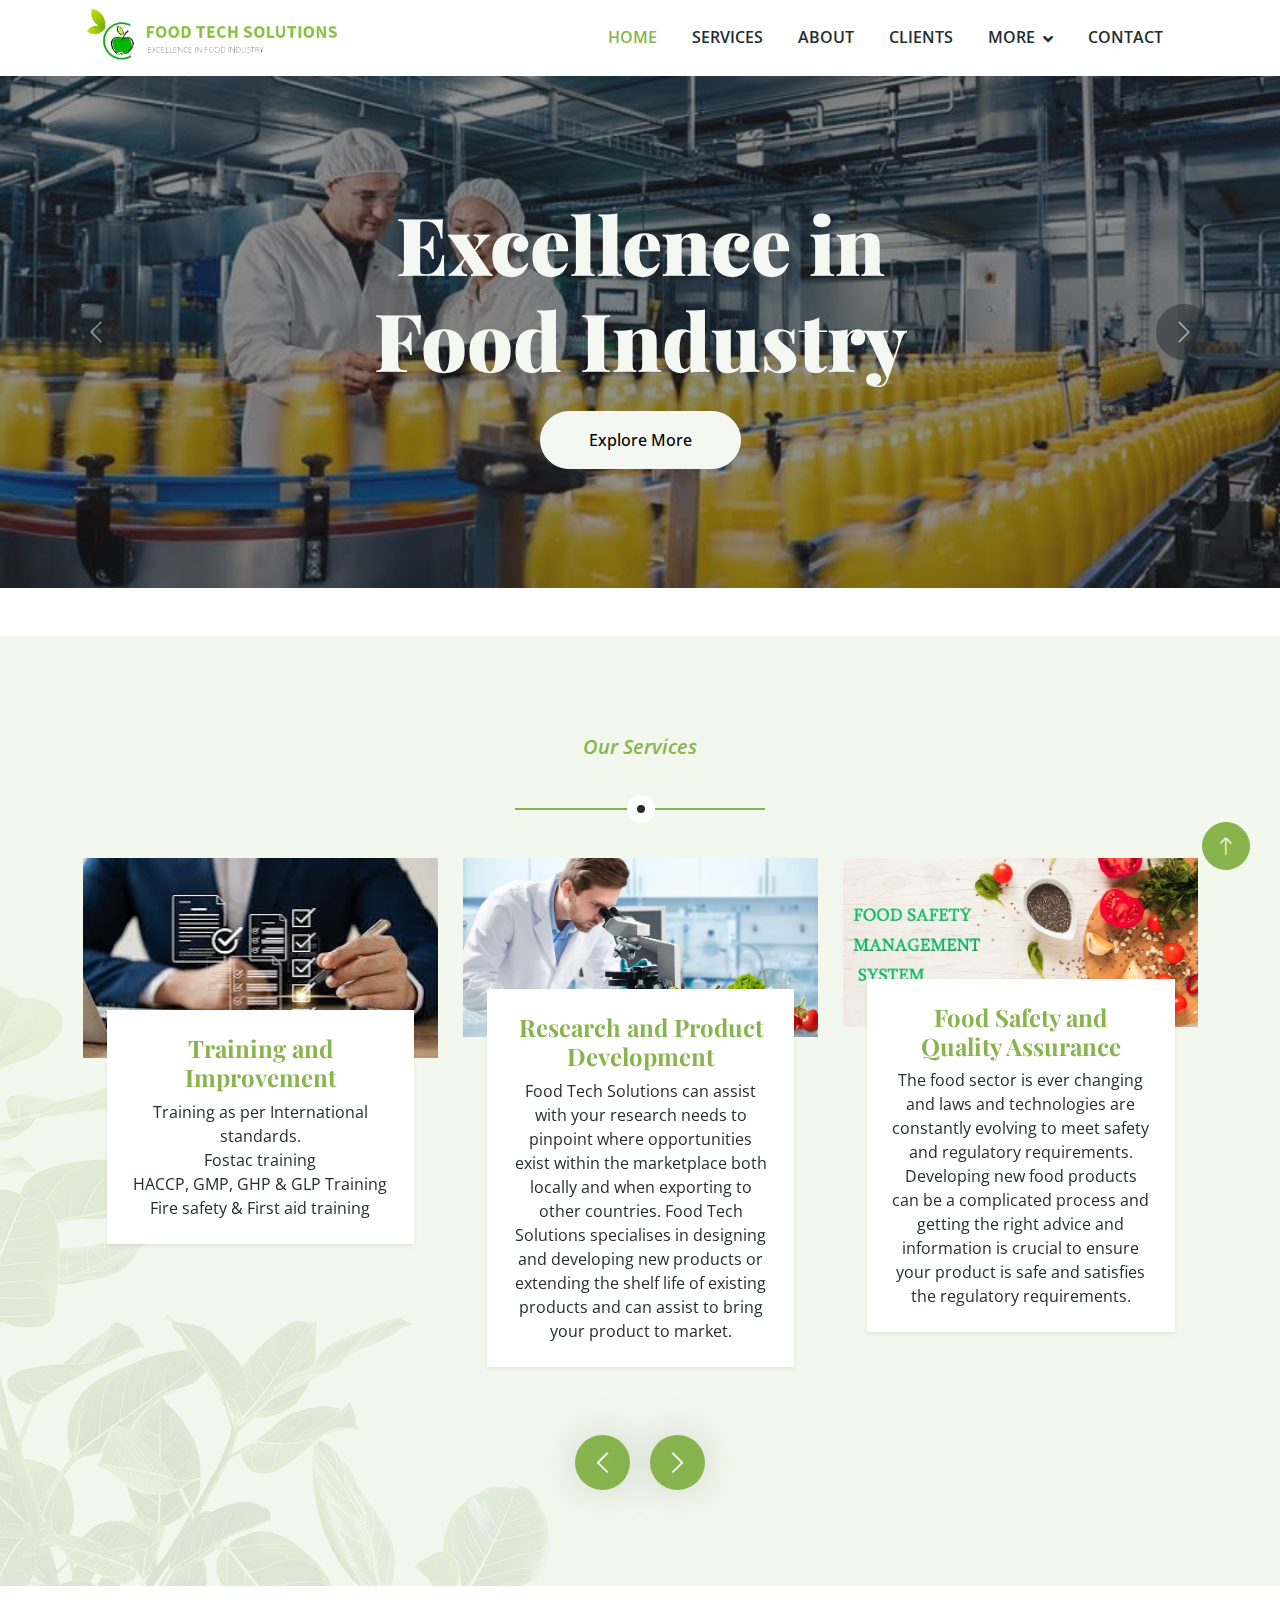
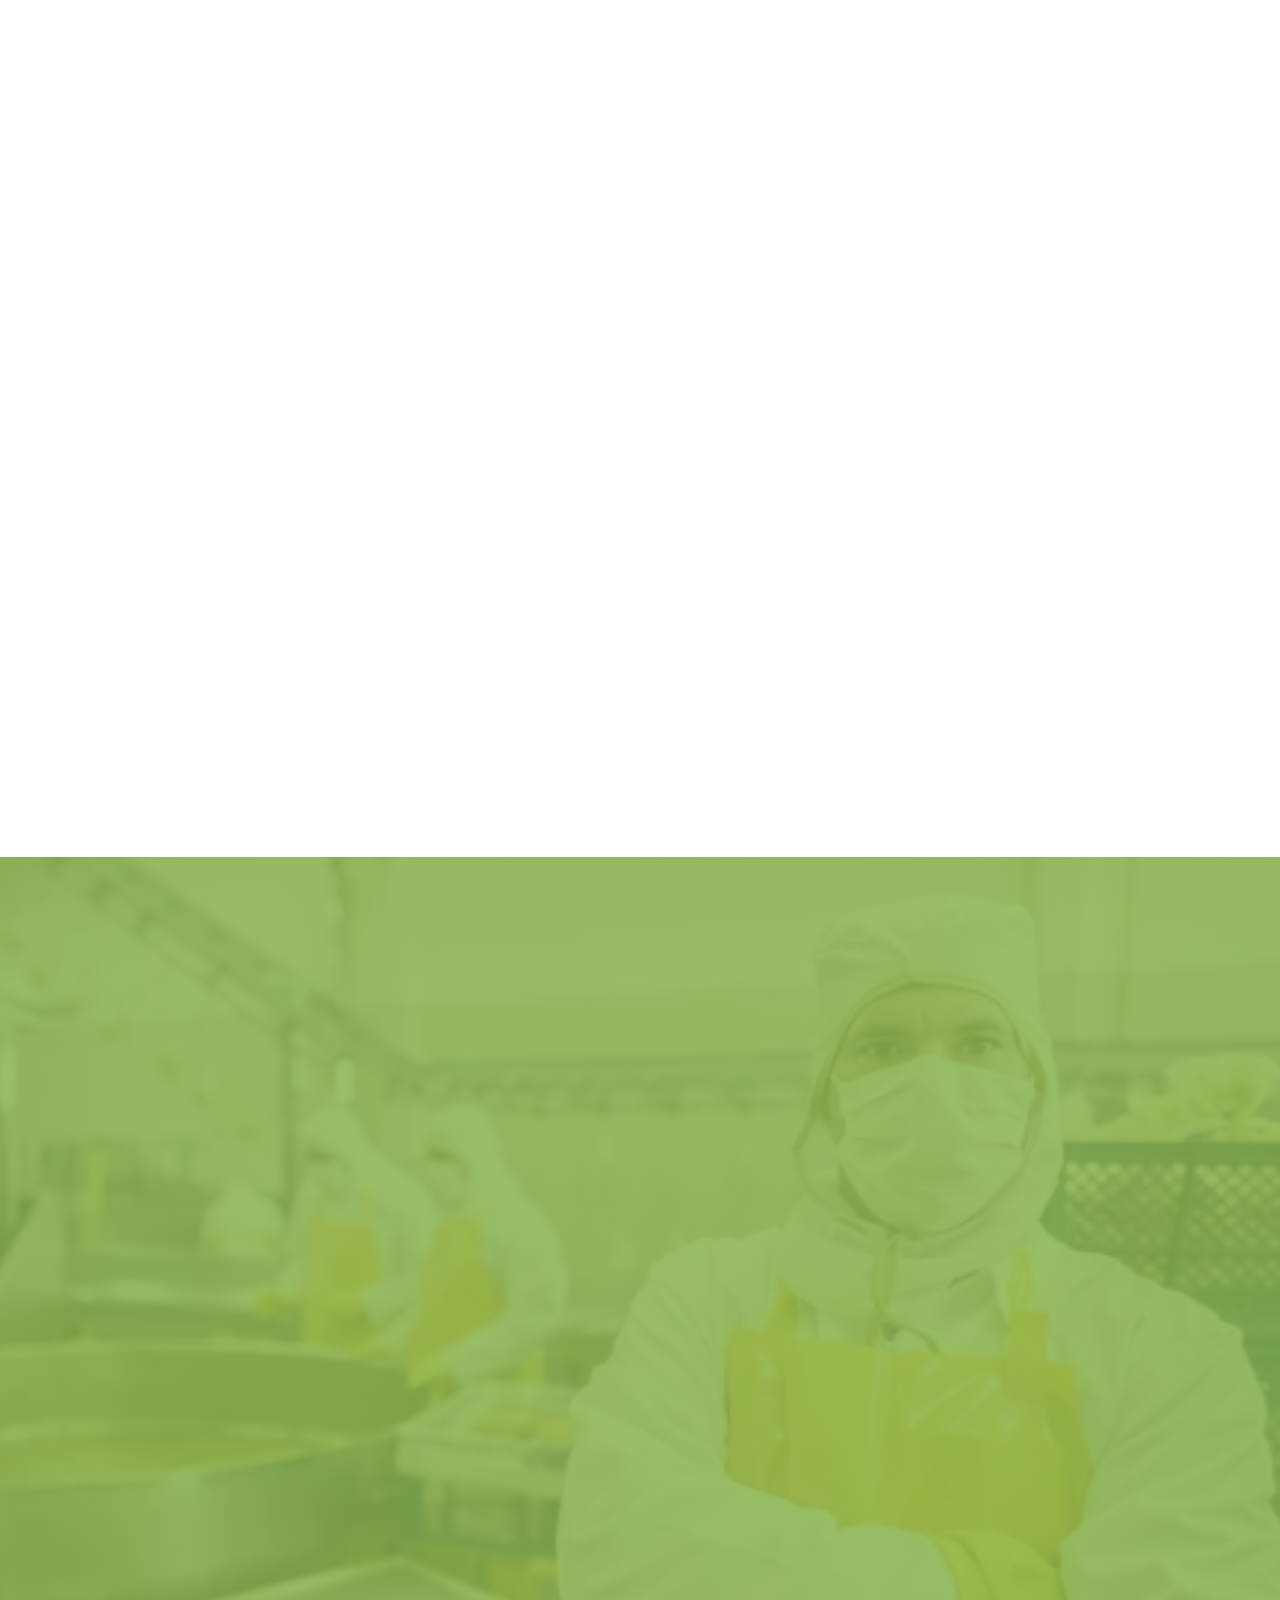
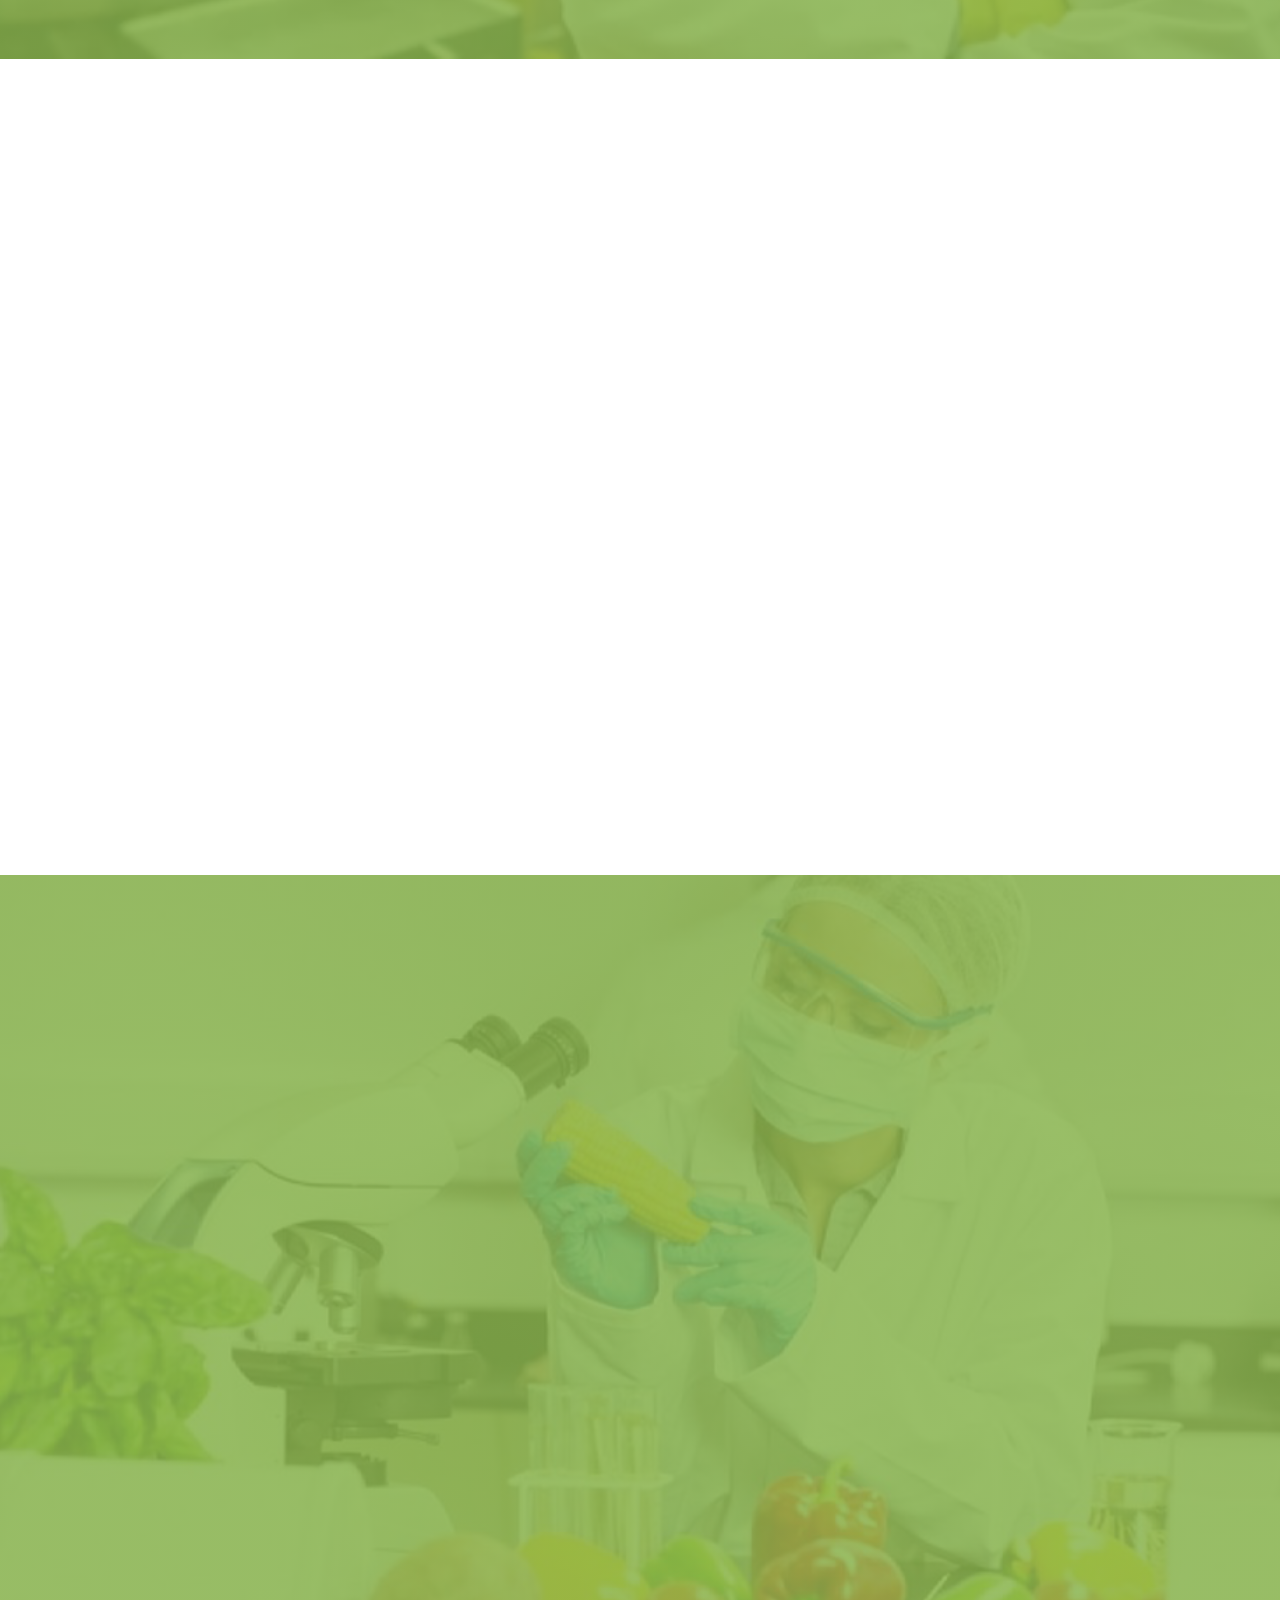
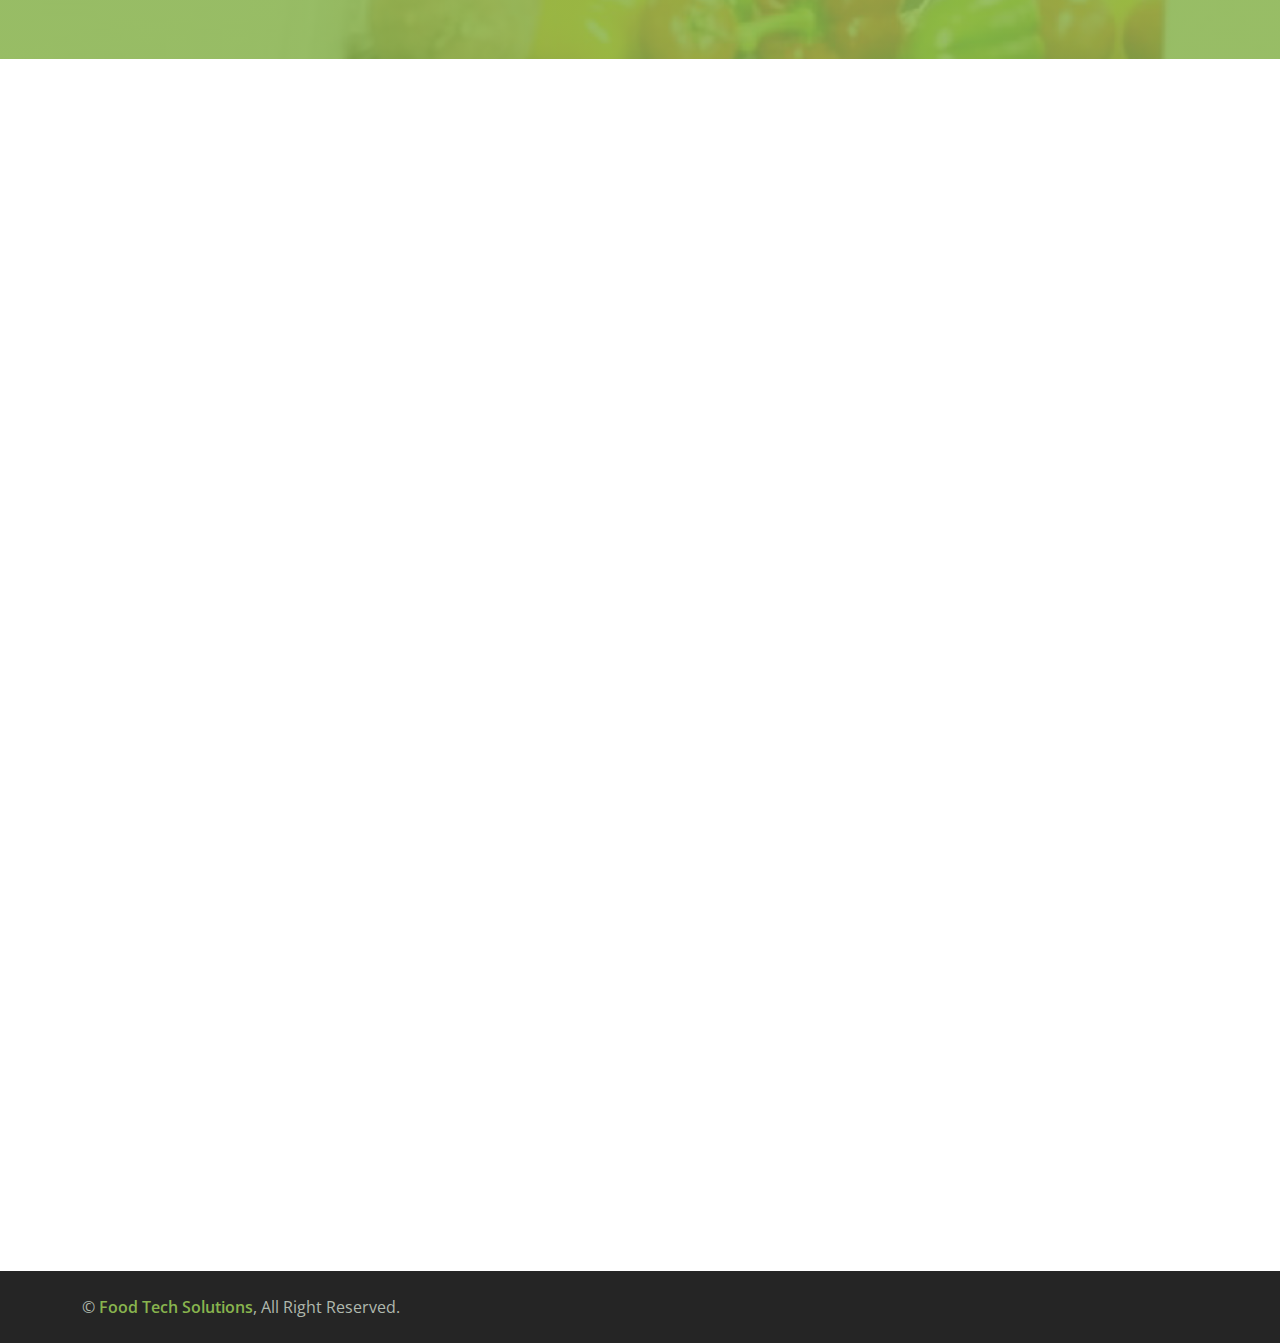
<file: index.html>
<!DOCTYPE html>
<html lang="en">

<head>
    <meta charset="utf-8">
    <title>Food Tech Solutions - Food Consulting Agency</title>
    <meta content="width=device-width, initial-scale=1.0" name="viewport">
    <meta content="" name="keywords">
    <meta content="" name="description">

    <!-- Favicon -->
    <link href="img/favicon.png" rel="icon">

    <!-- Google Web Fonts -->
    <link rel="preconnect" href="https://fonts.googleapis.com">
    <link rel="preconnect" href="https://fonts.gstatic.com" crossorigin>
    <link href="https://fonts.googleapis.com/css2?family=Open+Sans:wght@400;600&family=Playfair+Display:wght@700;900&display=swap" rel="stylesheet">

    <!-- Icon Font Stylesheet -->
    <link href="https://cdnjs.cloudflare.com/ajax/libs/font-awesome/5.10.0/css/all.min.css" rel="stylesheet">
    <link href="https://cdn.jsdelivr.net/npm/bootstrap-icons@1.4.1/font/bootstrap-icons.css" rel="stylesheet">

    <!-- Libraries Stylesheet -->
    <link href="lib/animate/animate.min.css" rel="stylesheet">
    <link href="lib/owlcarousel/assets/owl.carousel.min.css" rel="stylesheet">

    <!-- Customized Bootstrap Stylesheet -->
    <link href="css/bootstrap.min.css" rel="stylesheet">

    <!-- Template Stylesheet -->
    <link href="css/style.css" rel="stylesheet">
</head>

<body>
    <!-- Spinner Start -->
    <div id="spinner" class="show bg-white position-fixed translate-middle w-100 vh-100 top-50 start-50 d-flex align-items-center justify-content-center">
        <div class="spinner-border text-primary" role="status" style="width: 3rem; height: 3rem;"></div>
    </div>
    <!-- Spinner End -->

    
    <!-- Navbar Start -->
    <div class="container-fluid bg-white sticky-top">
        <div class="container">
            <nav class="navbar navbar-expand-lg bg-white navbar-light py-2 py-lg-0">
                <a href="index.html" class="navbar-brand">
                    <img class="" src="img/logo.png" alt="Logo">
                </a>
                <button type="button" class="navbar-toggler ms-auto me-0" data-bs-toggle="collapse" data-bs-target="#navbarCollapse">
                    <span class="navbar-toggler-icon"></span>
                </button>
                <div class="collapse navbar-collapse" id="navbarCollapse">
                    <div class="navbar-nav ms-auto">
                        <a href="#" class="nav-item nav-link active">Home</a>
                        <a href="#services" class="nav-item nav-link">Services</a>
                        <a href="#about" class="nav-item nav-link">About</a>
                        <a href="#testimonials" class="nav-item nav-link">Clients</a>
                        <div class="nav-item dropdown">
                            <a href="#" class="nav-link dropdown-toggle" data-bs-toggle="dropdown">More</a>
                            <div class="dropdown-menu bg-light rounded-0 m-0">
                                <a href="blog.html" class="dropdown-item">Blog Article</a>
                                <a href="testimonial.html" class="dropdown-item">FAQs</a>
                                <!-- <a href="404.html" class="dropdown-item">404 Page</a> -->
                            </div>
                        </div>
                        <a href="#contact" class="nav-item nav-link">Contact</a>
                    </div>
                    <!-- <div class="border-start ps-4 d-none d-lg-block">
                        <button type="button" class="btn btn-sm p-0"><i class="fa fa-search"></i></button>
                    </div> -->
                </div>
            </nav>
        </div>
    </div>
    <!-- Navbar End -->


    <!-- Carousel Start -->
    <div class="container-fluid px-0 mb-5">
        <div id="header-carousel" class="carousel slide carousel-fade" data-bs-ride="carousel">
            <div class="carousel-inner">
                <div class="carousel-item active">
                    <img class="w-100" src="img/bannerc.jpeg" alt="Image">
                    <div class="carousel-caption">
                        <div class="container">
                            <div class="row justify-content-center">
                                <div class="col-lg-7 text-center">
                                    <!-- <p class="fs-4 text-white animated zoomIn">Welcome to <strong class="text-dark">Food Tech Solutions</strong></p> -->
                                    <h1 class="display-1 text-dark mb-4 animated zoomIn">Excellence in Food Industry</h1>
                                    <a href="" class="btn btn-light rounded-pill py-3 px-5 animated zoomIn">Explore More</a>
                                </div>
                            </div>
                        </div>
                    </div>
                </div>
                <div class="carousel-item">
                    <img class="w-100" src="img/bannerb.jpeg" alt="Image">
                    <div class="carousel-caption">
                        <div class="container">
                            <div class="row justify-content-center">
                                <div class="col-lg-7 text-center">
                                    <!-- <p class="fs-4 text-white animated zoomIn">Welcome to <strong class="text-dark">TEA House</strong></p> -->
                                    <h1 class="display-1 text-dark mb-4 animated zoomIn">Excellence in Food Industry</h1>
                                    <a href="" class="btn btn-light rounded-pill py-3 px-5 animated zoomIn">Explore More</a>
                                </div>
                            </div>
                        </div>
                    </div>
                </div>
            </div>
            <button class="carousel-control-prev" type="button" data-bs-target="#header-carousel"
                data-bs-slide="prev">
                <span class="carousel-control-prev-icon" aria-hidden="true"></span>
                <span class="visually-hidden">Previous</span>
            </button>
            <button class="carousel-control-next" type="button" data-bs-target="#header-carousel"
                data-bs-slide="next">
                <span class="carousel-control-next-icon" aria-hidden="true"></span>
                <span class="visually-hidden">Next</span>
            </button>
        </div>
    </div>
    <!-- Carousel End -->


    <!-- Services Start -->
    <div class="container-fluid product py-5 my-5" id="services">
        <div class="container py-5">
            <div class="section-title text-center mx-auto wow fadeInUp" data-wow-delay="0.1s" style="max-width: 500px;">
                <p class="fs-5 fw-medium fst-italic text-primary">Our Services</p>
                <!-- <h1 class="display-6">Effects of food on the body</h1> -->
            </div>
            <div class="owl-carousel product-carousel wow">
                <a href="" class="d-block product-item rounded">
                    <img src="img/services/rnd.jpeg" alt="">
                    <div class="bg-white shadow-sm text-center p-4 position-relative mt-n5 mx-4">
                        <h4 class="text-primary">Research and Product Development</h4>
                        <span class="text-body">Food Tech Solutions can assist with your research needs to pinpoint where opportunities exist within the marketplace both locally and when exporting to other countries. Food Tech Solutions specialises in designing and developing new products or extending the shelf life of existing products and can assist to bring your product to market.
                        </span>
                    </div>
                </a>
                <a href="" class="d-block product-item rounded">
                    <img src="img/services/food-safety.jpeg" alt="">
                    <div class="bg-white shadow-sm text-center p-4 position-relative mt-n5 mx-4">
                        <h4 class="text-primary">Food Safety and Quality Assurance</h4>
                        <span class="text-body">The food sector is ever changing and laws and technologies are constantly evolving to meet safety and regulatory requirements. Developing new food products can be a complicated process and getting the right advice and information is crucial to ensure your product is safe and satisfies the regulatory requirements.
                        </span>
                    </div>
                </a>
                <a href="" class="d-block product-item rounded">
                    <img src="img/services/food-labelling.webp" alt="">
                    <div class="bg-white shadow-sm text-center p-4 position-relative mt-n5 mx-4">
                        <h4 class="text-primary">Food Labelling and Packaging</h4>
                        <span class="text-body">Food Tech Solutions can assist to document labelling and artwork information that satisfies the Indian & international regulatory requirements and provides customers with the information they need. Food Tech Solutions has years of experience and can help guide you and your staff through the process by giving you advice specific to your industry. Health claims and Nutritional  claims.
                        </span>
                    </div>
                </a>
                <a href="" class="d-block product-item rounded">
                    <img src="img/services/lab.jpeg" alt="">
                    <div class="bg-white shadow-sm text-center p-4 position-relative mt-n5 mx-4">
                        <h4 class="text-primary">Laboratory Services</h4>
                        <span class="text-body">Laboratory setup as per ISO 17025 standard. <br>
                            Providing testing solutions & establishing testing protocol.
                        </span>
                    </div>
                </a>
                <a href="" class="d-block product-item rounded">
                    <img src="img/services/training.jpeg" alt="">
                    <div class="bg-white shadow-sm text-center p-4 position-relative mt-n5 mx-4">
                        <h4 class="text-primary">Training and Improvement</h4>
                        <span class="text-body">Training as per International standards. <br>
                            Fostac training <br>
                            HACCP, GMP, GHP & GLP Training <br>
                            Fire safety & First aid training                             
                        </span>
                    </div>
                </a>
            </div>
        </div>
    </div>
    <!-- Products End -->


    <!-- About Start -->
    <div class="container-xxl py-5" id="about">
        <div class="container">
            <div class="row g-5">
                <div class="col-lg-6">
                    <div class="row g-3">
                        <div class="col-6 text-end">
                            <img class="img-fluid bg-white w-100 mb-3 wow fadeIn" data-wow-delay="0.1s" src="img/bannera.jpeg" alt="">
                            <img class="img-fluid bg-white w-50 wow fadeIn" data-wow-delay="0.2s" src="img/bannerb.jpeg" alt="">
                        </div>
                        <div class="col-6">
                            <img class="img-fluid bg-white w-50 mb-3 wow fadeIn" data-wow-delay="0.3s" src="img/bannerc.jpeg" alt="">
                            <img class="img-fluid bg-white w-100 wow fadeIn" data-wow-delay="0.4s" src="img/bannerd.jpeg" alt="">
                        </div>
                    </div>
                </div>
                <div class="col-lg-6 wow fadeIn" data-wow-delay="0.5s">
                    <div class="section-title">
                        <p class="fs-5 fw-medium fst-italic text-primary">About Us</p>
                        <h1 class="display-6">The success history and work of Food Tech Solutions</h1>
                    </div>
                    <div class="row g-3 mb-4">
                        <div class="col-sm-4">
                            <img class="img-fluid bg-white w-100" src="img/bannera.jpeg" alt="">
                        </div>
                        <div class="col-sm-8">
                            <h5>About us: </h5>
                            <p class="mb-0">At Food Tech Solutions we specialize in providing innovative technical and scientific solutions for the food industry. Our expert team combines knowledge in food science and engineering to enhance food quality, safety, and sustainability.</p>
                        </div>
                    </div>
                    <div class="border-top mb-4"></div>
                    <div class="row g-3">
                        <div class="col-sm-8">
                            <h5>Our experience:</h5>
                            <p class="mb-0">We work closely with our clients to develop tailored solutions that streamline operations and ensure compliance with industry standards. Committed to research and development, we stay ahead of trends to empower our partners in a competitive landscape. Join us in transforming the food industry for a healthier, more efficient future.</p>
                        </div>
                        <div class="col-sm-4">
                            <img class="img-fluid bg-white w-100" src="img/bannerc.jpeg" alt="">
                        </div>
                    </div>
                </div>
            </div>
        </div>
    </div>
    <!-- About End -->


    <!-- Video Start -->
    <div class="container-fluid video my-5">
        <div class="container">
            <div class="row g-0">
                <div class="col-lg-6 py-5 wow fadeIn" data-wow-delay="0.1s">
                    <div class="py-5">
                        <h1 class="display-6 mb-4 text-white">Our <span class="text-dark">Specializations</span></h1>
                        <!-- <h5 class="fw-normal lh-base fst-italic text-white mb-5">Tempor erat elitr rebum at clita. Diam dolor diam ipsum sit. Aliqu diam amet diam et eos. Clita erat ipsum et lorem et sit</h5> -->
                        <!-- Specializations -->
                        <div class="row g-4 mb-5">
                            <div class="col-sm-6">
                                <div class="d-flex align-items-center">
                                    <div class="flex-shrink-0 btn-lg-square bg-white text-primary rounded-circle me-3">
                                        <i class="fa fa-check"></i>
                                    </div>
                                    <span class="text-dark">Fruits and Vegetables processing
                                    </span>
                                </div>
                            </div>
                            <div class="col-sm-6">
                                <div class="d-flex align-items-center">
                                    <div class="flex-shrink-0 btn-lg-square bg-white text-primary rounded-circle me-3">
                                        <i class="fa fa-check"></i>
                                    </div>
                                    <span class="text-dark">Cereal / Grain processing Industries
                                    </span>
                                </div>
                            </div>
                            <div class="col-sm-6">
                                <div class="d-flex align-items-center">
                                    <div class="flex-shrink-0 btn-lg-square bg-white text-primary rounded-circle me-3">
                                        <i class="fa fa-check"></i>
                                    </div>
                                    <span class="text-dark">Dairy Processing Industry
                                    </span>
                                </div>
                            </div>
                            <div class="col-sm-6">
                                <div class="d-flex align-items-center">
                                    <div class="flex-shrink-0 btn-lg-square bg-white text-primary rounded-circle me-3">
                                        <i class="fa fa-check"></i>
                                    </div>
                                    <span class="text-dark">Dehydration, Freezing Industries
                                    </span>
                                </div>
                            </div>
                            <div class="col-sm-6">
                                <div class="d-flex align-items-center">
                                    <div class="flex-shrink-0 btn-lg-square bg-white text-primary rounded-circle me-3">
                                        <i class="fa fa-check"></i>
                                    </div>
                                    <span class="text-dark">Bakery ,Snack and confectionery Industries
                                    </span>
                                </div>
                            </div>
                            <div class="col-sm-6">
                                <div class="d-flex align-items-center">
                                    <div class="flex-shrink-0 btn-lg-square bg-white text-primary rounded-circle me-3">
                                        <i class="fa fa-check"></i>
                                    </div>
                                    <span class="text-dark">Spices and Condiments Industries
                                    </span>
                                </div>
                            </div>
                            <div class="col-sm-6">
                                <div class="d-flex align-items-center">
                                    <div class="flex-shrink-0 btn-lg-square bg-white text-primary rounded-circle me-3">
                                        <i class="fa fa-check"></i>
                                    </div>
                                    <span class="text-dark">Indian Sweets and Indian Snacks & Savouries products
                                    </span>
                                </div>
                            </div>
                            <div class="col-sm-6">
                                <div class="d-flex align-items-center">
                                    <div class="flex-shrink-0 btn-lg-square bg-white text-primary rounded-circle me-3">
                                        <i class="fa fa-check"></i>
                                    </div>
                                    <span class="text-dark">Meat, Poultry, and Marine Industries
                                    </span>
                                </div>
                            </div>
                            <div class="col-sm-6">
                                <div class="d-flex align-items-center">
                                    <div class="flex-shrink-0 btn-lg-square bg-white text-primary rounded-circle me-3">
                                        <i class="fa fa-check"></i>
                                    </div>
                                    <span class="text-dark">Sugar and sugar products
                                    </span>
                                </div>
                            </div>
                            <div class="col-sm-6">
                                <div class="d-flex align-items-center">
                                    <div class="flex-shrink-0 btn-lg-square bg-white text-primary rounded-circle me-3">
                                        <i class="fa fa-check"></i>
                                    </div>
                                    <span class="text-dark">Frozen food RTE., IQF
                                    </span>
                                </div>
                            </div>
                            <div class="col-sm-6">
                                <div class="d-flex align-items-center">
                                    <div class="flex-shrink-0 btn-lg-square bg-white text-primary rounded-circle me-3">
                                        <i class="fa fa-check"></i>
                                    </div>
                                    <span class="text-dark">Dry fruits processing
                                    </span>
                                </div>
                            </div>
                            <div class="col-sm-6">
                                <div class="d-flex align-items-center">
                                    <div class="flex-shrink-0 btn-lg-square bg-white text-primary rounded-circle me-3">
                                        <i class="fa fa-check"></i>
                                    </div>
                                    <span class="text-dark">Food laboratory setup
                                    </span>
                                </div>
                            </div>
                        </div>
                        <a class="btn btn-light rounded-pill py-3 px-5" href="">Explore More</a>
                    </div>
                </div>
                <div class="col-lg-6 wow fadeIn" data-wow-delay="0.5s">
                    <div class="h-100 d-flex align-items-center justify-content-center" style="min-height: 300px;">
                        <button type="button" class="btn-play" data-bs-toggle="modal"
                            data-src="https://www.youtube.com/embed/DWRcNpR6Kdc" data-bs-target="#videoModal">
                            <span></span>
                        </button>
                    </div>
                </div>
            </div>
        </div>
    </div>
    <!-- Video End -->


    <!-- Video Modal Start -->
    <div class="modal modal-video fade" id="videoModal" tabindex="-1" aria-labelledby="exampleModalLabel" aria-hidden="true">
        <div class="modal-dialog">
            <div class="modal-content rounded-0">
                <div class="modal-header">
                    <h3 class="modal-title" id="exampleModalLabel">Youtube Video</h3>
                    <button type="button" class="btn-close" data-bs-dismiss="modal" aria-label="Close"></button>
                </div>
                <div class="modal-body">
                    <!-- 16:9 aspect ratio -->
                    <div class="ratio ratio-16x9">
                        <iframe class="embed-responsive-item" src="" id="video" allowfullscreen allowscriptaccess="always"
                            allow="autoplay"></iframe>
                    </div>
                </div>
            </div>
        </div>
    </div>
    <!-- Video Modal End -->

    <!-- Article Start -->
    <div class="container-xxl py-5" id="articles">
        <div class="container">
            <div class="row g-5">
                <div class="col-lg-5 wow fadeIn" data-wow-delay="0.1s">
                    <img class="img-fluid" src="img/fsc.jpg" alt="">
                </div>
                <div class="col-lg-6 wow fadeIn" data-wow-delay="0.5s">
                    <div class="section-title">
                        <p class="fs-5 fw-medium fst-italic text-primary">Featured Acticle</p>
                        <h1 class="display-6">Food Safety and Compliance</h1>
                    </div>
                    <p class="mb-4"><strong>HACCP</strong> (Hazard Analysis Critical Control Point).</p>
                    <p class="mb-4"><strong>Regulatory Compliance: </strong>Ensuring that products meet local, national, and international food safety standards and regulations(FFSAI, US FDA,SFDA & WHO etc.)</p>
                    <p class="mb-4"><strong>Third-Party Audits and Certifications: </strong>Preparing for and passing food safety audits, and obtaining certifications like ISO 22000, BRC, or SQF.</p>
                    <p class="mb-4"><strong>International audit</strong>Like ISO 22000, ISO 9001, BRCGS, FSSC, FDA, CFR,GMP</p>
                    <p class="mb-4"><strong>Client's Audit Like </strong> WalMart, Reliance ,Bigbasket, Blinkit,Zepto, Vishal Mart & Army CSD etc.</p>
                    <a href="" class="btn btn-primary rounded-pill py-3 px-5">Read More</a>
                </div>
            </div>
        </div>
    </div>
    <!-- Article End -->



    <!-- Store Start -->
    <!-- <div class="container-xxl py-5">
        <div class="container">
            <div class="section-title text-center mx-auto wow fadeInUp" data-wow-delay="0.1s" style="max-width: 500px;">
                <p class="fs-5 fw-medium fst-italic text-primary">Online Store</p>
                <h1 class="display-6">Want to stay healthy? Choose tea taste</h1>
            </div>
            <div class="row g-4">
                <div class="col-lg-4 col-md-6 wow fadeInUp" data-wow-delay="0.1s">
                    <div class="store-item position-relative text-center">
                        <img class="img-fluid" src="img/store-product-1.jpg" alt="">
                        <div class="p-4">
                            <div class="text-center mb-3">
                                <small class="fa fa-star text-primary"></small>
                                <small class="fa fa-star text-primary"></small>
                                <small class="fa fa-star text-primary"></small>
                                <small class="fa fa-star text-primary"></small>
                                <small class="fa fa-star text-primary"></small>
                            </div>
                            <h4 class="mb-3">Nature close tea</h4>
                            <p>Aliqu diam amet diam et eos. Clita erat ipsum lorem erat ipsum lorem sit sed</p>
                            <h4 class="text-primary">$19.00</h4>
                        </div>
                        <div class="store-overlay">
                            <a href="" class="btn btn-primary rounded-pill py-2 px-4 m-2">More Detail <i class="fa fa-arrow-right ms-2"></i></a>
                            <a href="" class="btn btn-dark rounded-pill py-2 px-4 m-2">Add to Cart <i class="fa fa-cart-plus ms-2"></i></a>
                        </div>
                    </div>
                </div>
                <div class="col-lg-4 col-md-6 wow fadeInUp" data-wow-delay="0.3s">
                    <div class="store-item position-relative text-center">
                        <img class="img-fluid" src="img/store-product-2.jpg" alt="">
                        <div class="p-4">
                            <div class="text-center mb-3">
                                <small class="fa fa-star text-primary"></small>
                                <small class="fa fa-star text-primary"></small>
                                <small class="fa fa-star text-primary"></small>
                                <small class="fa fa-star text-primary"></small>
                                <small class="fa fa-star text-primary"></small>
                            </div>
                            <h4 class="mb-3">Green tea tulsi</h4>
                            <p>Aliqu diam amet diam et eos. Clita erat ipsum lorem erat ipsum lorem sit sed</p>
                            <h4 class="text-primary">$19.00</h4>
                        </div>
                        <div class="store-overlay">
                            <a href="" class="btn btn-primary rounded-pill py-2 px-4 m-2">More Detail <i class="fa fa-arrow-right ms-2"></i></a>
                            <a href="" class="btn btn-dark rounded-pill py-2 px-4 m-2">Add to Cart <i class="fa fa-cart-plus ms-2"></i></a>
                        </div>
                    </div>
                </div>
                <div class="col-lg-4 col-md-6 wow fadeInUp" data-wow-delay="0.5s">
                    <div class="store-item position-relative text-center">
                        <img class="img-fluid" src="img/store-product-3.jpg" alt="">
                        <div class="p-4">
                            <div class="text-center mb-3">
                                <small class="fa fa-star text-primary"></small>
                                <small class="fa fa-star text-primary"></small>
                                <small class="fa fa-star text-primary"></small>
                                <small class="fa fa-star text-primary"></small>
                                <small class="fa fa-star text-primary"></small>
                            </div>
                            <h4 class="mb-3">Instant tea premix</h4>
                            <p>Aliqu diam amet diam et eos. Clita erat ipsum lorem erat ipsum lorem sit sed</p>
                            <h4 class="text-primary">$19.00</h4>
                        </div>
                        <div class="store-overlay">
                            <a href="" class="btn btn-primary rounded-pill py-2 px-4 m-2">More Detail <i class="fa fa-arrow-right ms-2"></i></a>
                            <a href="" class="btn btn-dark rounded-pill py-2 px-4 m-2">Add to Cart <i class="fa fa-cart-plus ms-2"></i></a>
                        </div>
                    </div>
                </div>
                <div class="col-12 text-center wow fadeInUp" data-wow-delay="0.1s">
                    <a href="" class="btn btn-primary rounded-pill py-3 px-5">View More Products</a>
                </div>
            </div>
        </div>
    </div> -->
    <!-- Store End -->


    <!-- Testimonial Start -->
    <div class="container-fluid testimonial py-5 my-5" id="testimonials">
        <div class="container py-5">
            <div class="section-title text-center mx-auto wow fadeInUp" data-wow-delay="0.1s" style="max-width: 500px;">
                <p class="fs-5 fw-medium fst-italic text-white">Testimonial</p>
                <h1 class="display-6">What our clients say about us</h1>
            </div>
            <div class="owl-carousel testimonial-carousel wow" data-wow-delay="0.5s">
                <div class="testimonial-item p-4 p-lg-5">
                    <p class="mb-4">Diam dolor diam ipsum sit. Aliqu diam amet diam et eos. Clita erat ipsum et lorem et sit, sed stet lorem sit clita duo justo</p>
                    <div class="d-flex align-items-center justify-content-center">
                        <img class="img-fluid flex-shrink-0" src="img/testimonial-1.jpg" alt="">
                        <div class="text-start ms-3">
                            <h5>Client Name</h5>
                            <span class="text-primary">Profession</span>
                        </div>
                    </div>
                </div>
                <div class="testimonial-item p-4 p-lg-5">
                    <p class="mb-4">Diam dolor diam ipsum sit. Aliqu diam amet diam et eos. Clita erat ipsum et lorem et sit, sed stet lorem sit clita duo justo</p>
                    <div class="d-flex align-items-center justify-content-center">
                        <img class="img-fluid flex-shrink-0" src="img/testimonial-2.jpg" alt="">
                        <div class="text-start ms-3">
                            <h5>Client Name</h5>
                            <span class="text-primary">Profession</span>
                        </div>
                    </div>
                </div>
                <div class="testimonial-item p-4 p-lg-5">
                    <p class="mb-4">Diam dolor diam ipsum sit. Aliqu diam amet diam et eos. Clita erat ipsum et lorem et sit, sed stet lorem sit clita duo justo</p>
                    <div class="d-flex align-items-center justify-content-center">
                        <img class="img-fluid flex-shrink-0" src="img/testimonial-3.jpg" alt="">
                        <div class="text-start ms-3">
                            <h5>Client Name</h5>
                            <span class="text-primary">Profession</span>
                        </div>
                    </div>
                </div>
            </div>
        </div>
    </div>
    <!-- Testimonial End -->


    <!-- Contact Start -->
    <div class="container-xxl contact py-5" id="contact">
        <div class="container">
            <div class="section-title text-center mx-auto wow fadeInUp" data-wow-delay="0.1s" style="max-width: 500px;">
                <p class="fs-5 fw-medium fst-italic text-primary">Contact Us</p>
                <h1 class="display-6">Contact us right now</h1>
            </div>
            <div class="row justify-content-center wow fadeInUp" data-wow-delay="0.1s">
                <div class="col-lg-8">
                    <p class="text-center mb-5">Diam dolor diam ipsum sit. Aliqu diam amet diam et eos. Clita erat ipsum et lorem et sit, sed stet lorem sit clita duo justo Diam dolor diam ipsum sit. Aliqu diam amet diam et eos. Clita erat ipsum et lorem et sit, sed stet lorem sit clita duo justo</p>
                    <div class="row g-5">
                        <div class="col-md-4 text-center wow fadeInUp" data-wow-delay="0.3s">
                            <div class="btn-square mx-auto mb-3">
                                <i class="fa fa-envelope fa-2x text-white"></i>
                            </div>
                            <p class="mb-2"><a href="mailto:mhfoodtechsolution@gmail.com">mhfoodtechsolution@gmail.com</a></p>
                            <!-- <p class="mb-0">support@example.com</p> -->
                        </div>
                        <div class="col-md-4 text-center wow fadeInUp" data-wow-delay="0.4s">
                            <div class="btn-square mx-auto mb-3">
                                <i class="fa fa-phone fa-2x text-white"></i>
                            </div>
                            <p class="mb-2"><a href="tel:+919451877097">
                                <!-- <i class="fa fa-phone-alt text-primary me-3"></i>  -->
                                +91 9451877097</a></p>
                            <p class="mb-0"><a href="tel:+918127762670">
                                <!-- <i class="fa fa-phone-alt text-primary me-3"></i>  -->
                                +91 8127762670</a></p>
                        </div>
                        <div class="col-md-4 text-center wow fadeInUp" data-wow-delay="0.5s">
                            <div class="btn-square mx-auto mb-3">
                                <i class="fa fa-map-marker-alt fa-2x text-white"></i>
                            </div>
                            <p class="mb-2">Tech Zone 4, Greater Noida West</p>
                            <p class="mb-0">UP 201301</p>
                        </div>
                    </div>
                </div>
            </div>
        </div>
    </div>
    <!-- Contact Start -->


    <!-- Footer Start -->
    <div class="container-fluid bg-dark footer mt-5 py-5 wow fadeIn" data-wow-delay="0.1s">
        <div class="container py-5">
            <div class="row g-5">
                <div class="col-lg-3 col-md-6">
                    <h4 class="text-primary mb-4">Our Office</h4>
                    <p class="mb-2"><i class="fa fa-map-marker-alt text-primary me-3"></i>Tech Zone 4, Greater Noida West, UP 201301</p>
                    <p class="mb-2"><a href="tel:+919451877097"><i class="fa fa-phone-alt text-primary me-3"></i> +91 9451877097</a></p>
                    <p class="mb-2"><a href="tel:+918127762670"><i class="fa fa-phone-alt text-primary me-3"></i> +91 8127762670</a></p>
                    <a href="mailto:mhfoodtechsolution@gmail.com"><p class="mb-2"><i class="fa fa-envelope text-primary me-3"></i>mhfoodtechsolution@gmail.com</p></a>
                    
                    <div class="d-flex pt-3">
                        <a class="btn btn-square btn-primary rounded-circle me-2" href=""><i class="fab fa-twitter"></i></a>
                        <a class="btn btn-square btn-primary rounded-circle me-2" href=""><i class="fab fa-facebook-f"></i></a>
                        <a class="btn btn-square btn-primary rounded-circle me-2" href=""><i class="fab fa-youtube"></i></a>
                        <a class="btn btn-square btn-primary rounded-circle me-2" href=""><i class="fab fa-linkedin-in"></i></a>
                    </div>
                </div>
                <div class="col-lg-3 col-md-6">
                    <h4 class="text-primary mb-4">Quick Links</h4>
                    <a class="btn btn-link" href="">About Us</a>
                    <a class="btn btn-link" href="">Contact Us</a>
                    <a class="btn btn-link" href="">Our Services</a>
                    <a class="btn btn-link" href="">Terms & Condition</a>
                    <a class="btn btn-link" href="">Support</a>
                </div>
                <div class="col-lg-3 col-md-6">
                    <h4 class="text-primary mb-4">Business Hours</h4>
                    <p class="mb-1">Monday - Friday</p>
                    <h6 class="text-light">09:00 am - 07:00 pm</h6>
                    <p class="mb-1">Saturday</p>
                    <h6 class="text-light">09:00 am - 12:00 pm</h6>
                    <p class="mb-1">Sunday</p>
                    <h6 class="text-light">Closed</h6>
                </div>
                <form class="col-lg-3 col-md-6" method="POST" data-netlify="true">
                    <h4 class="text-primary mb-4">Talk to Us</h4>
                    <div class="mb-3">
                        <label for="email" class="form-label">Email address</label>
                        <input type="email" class="form-control" id="email" placeholder="name@example.com">
                    </div>
                    <div class="mb-3">
                        <label for="message" class="form-label">Your Message</label>
                        <textarea class="form-control" id="message" rows="3" placeholder="Your message here"></textarea>
                    </div>
                    <button class="btn btn-primary py-3 px-4" type="send">Send Message</button>
                </form>
            </div>
        </div>
    </div>
    <!-- Footer End -->


    <!-- Copyright Start -->
    <div class="container-fluid copyright py-4">
        <div class="container">
            <div class="row">
                <div class="col-md-6 text-center text-md-start mb-3 mb-md-0">
                    &copy; <a class="fw-medium" href="#">Food Tech Solutions</a>, All Right Reserved.
                </div>
            </div>
        </div>
    </div>
    <!-- Copyright End -->


    <!-- Back to Top -->
    <a href="#" class="btn btn-lg btn-primary btn-lg-square rounded-circle back-to-top"><i class="bi bi-arrow-up"></i></a>


    <!-- JavaScript Libraries -->
    <script src="https://ajax.googleapis.com/ajax/libs/jquery/3.6.1/jquery.min.js"></script>
    <script src="https://cdn.jsdelivr.net/npm/bootstrap@5.0.0/dist/js/bootstrap.bundle.min.js"></script>
    <script src="lib/wow/wow.min.js"></script>
    <script src="lib/easing/easing.min.js"></script>
    <script src="lib/waypoints/waypoints.min.js"></script>
    <script src="lib/owlcarousel/owl.carousel.min.js"></script>

    <!-- Template Javascript -->
    <script src="js/main.js"></script>
</body>

</html>
</file>
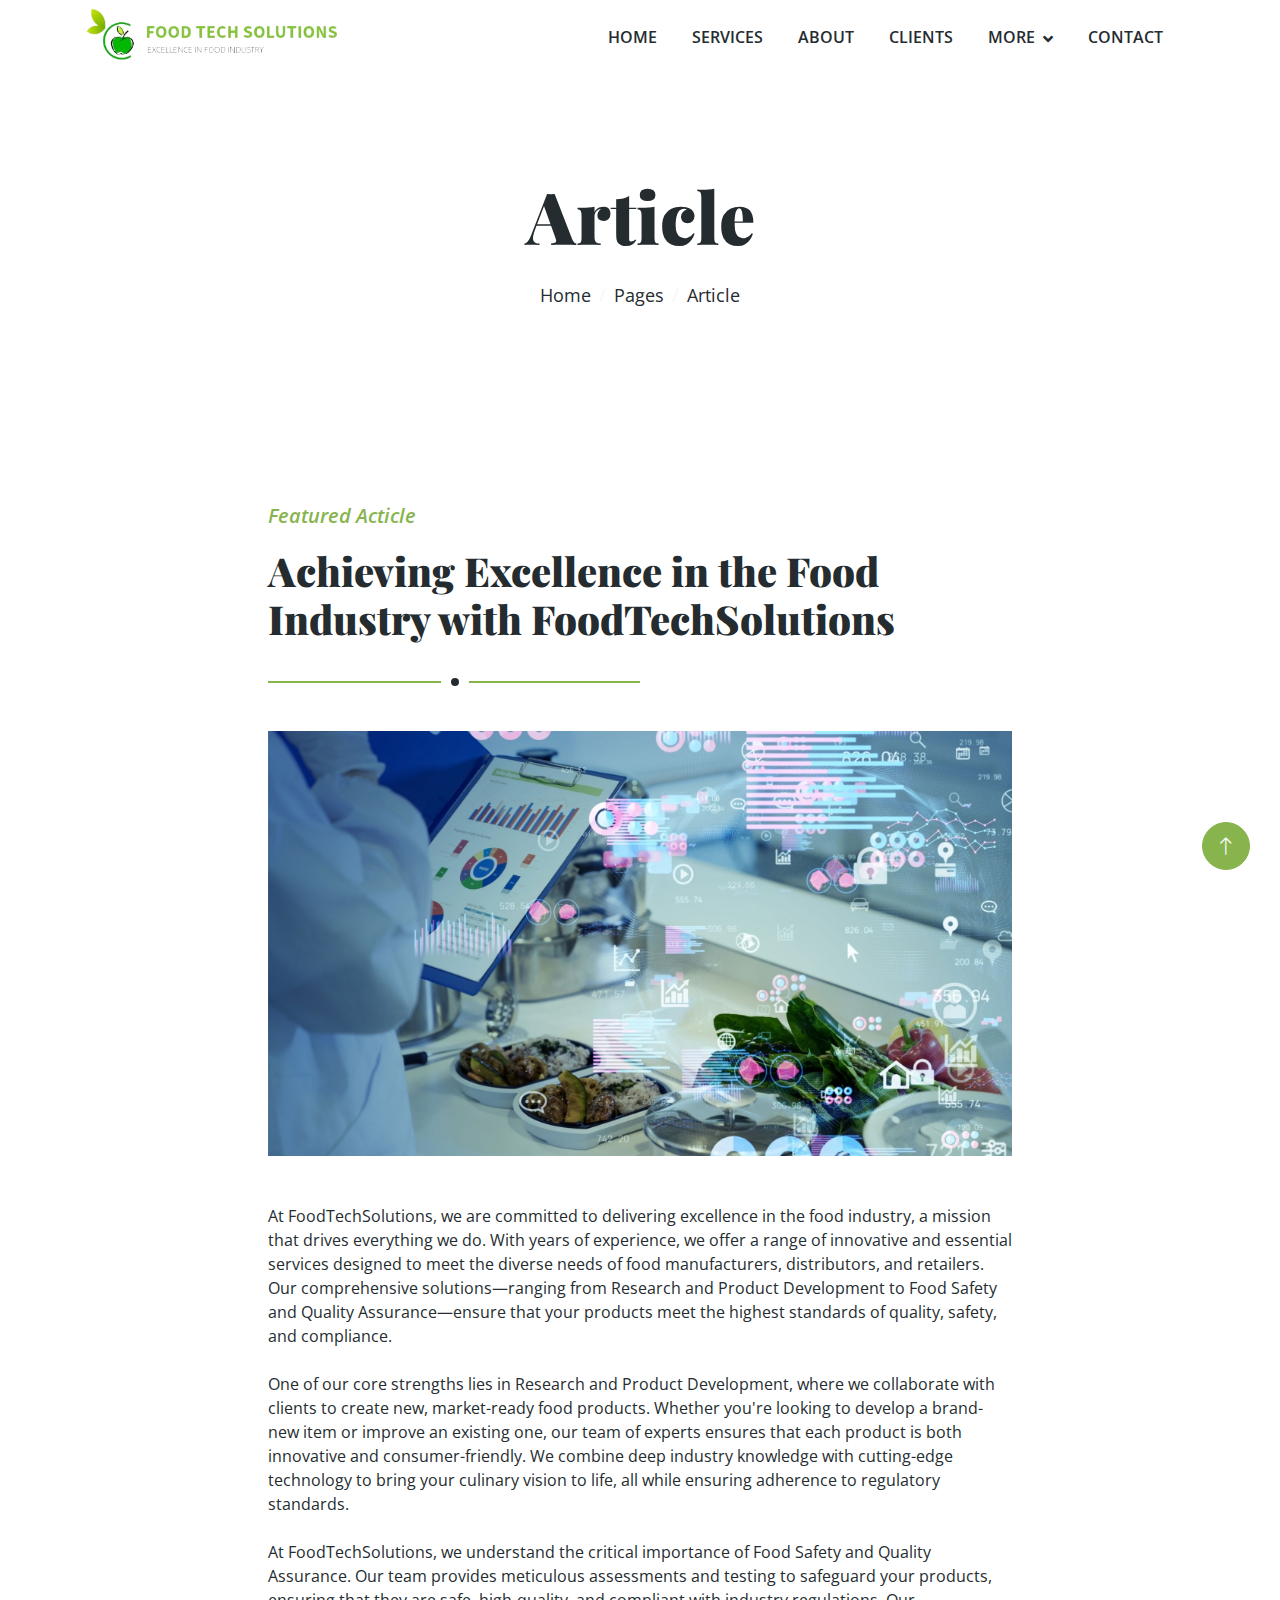
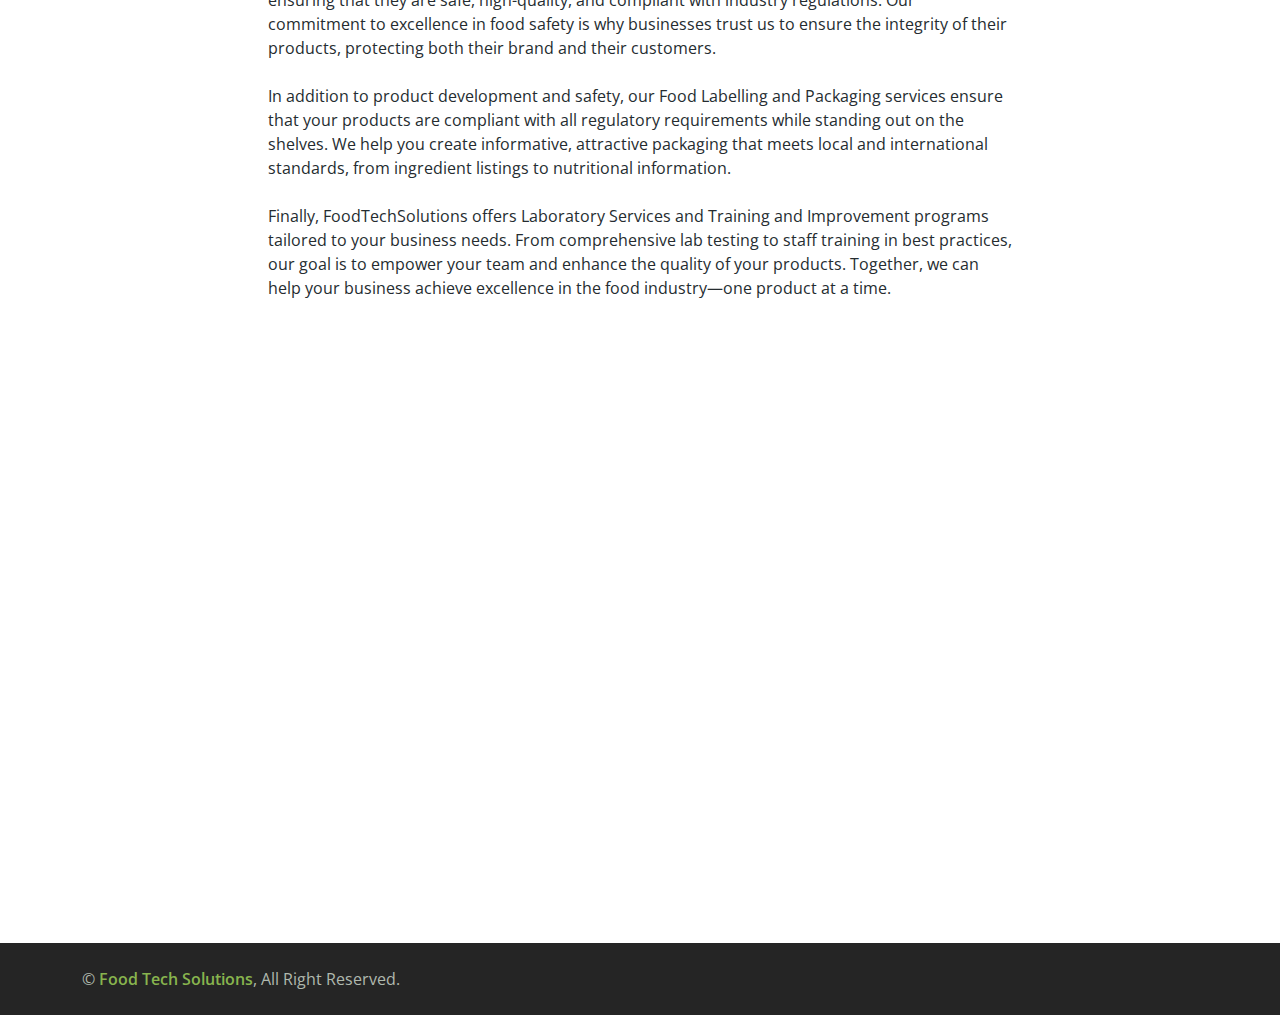
<file: blog.html>
<!DOCTYPE html>
<html lang="en">

<head>
    <meta charset="utf-8">
    <title>Blog Article - Food Tech Solutions</title>
    <meta content="width=device-width, initial-scale=1.0" name="viewport">
    <meta content="" name="keywords">
    <meta content="" name="description">

    <!-- Favicon -->
    <link href="img/favicon.png" rel="icon">

    <!-- Google Web Fonts -->
    <link rel="preconnect" href="https://fonts.googleapis.com">
    <link rel="preconnect" href="https://fonts.gstatic.com" crossorigin>
    <link href="https://fonts.googleapis.com/css2?family=Open+Sans:wght@400;600&family=Playfair+Display:wght@700;900&display=swap" rel="stylesheet">

    <!-- Icon Font Stylesheet -->
    <link href="https://cdnjs.cloudflare.com/ajax/libs/font-awesome/5.10.0/css/all.min.css" rel="stylesheet">
    <link href="https://cdn.jsdelivr.net/npm/bootstrap-icons@1.4.1/font/bootstrap-icons.css" rel="stylesheet">

    <!-- Libraries Stylesheet -->
    <link href="lib/animate/animate.min.css" rel="stylesheet">
    <link href="lib/owlcarousel/assets/owl.carousel.min.css" rel="stylesheet">

    <!-- Customized Bootstrap Stylesheet -->
    <link href="css/bootstrap.min.css" rel="stylesheet">

    <!-- Template Stylesheet -->
    <link href="css/style.css" rel="stylesheet">
</head>

<body>
    <!-- Spinner Start -->
    <div id="spinner" class="show bg-white position-fixed translate-middle w-100 vh-100 top-50 start-50 d-flex align-items-center justify-content-center">
        <div class="spinner-border text-primary" role="status" style="width: 3rem; height: 3rem;"></div>
    </div>
    <!-- Spinner End -->

    
    <!-- Navbar Start -->
    <div class="container-fluid bg-white sticky-top">
        <div class="container">
            <nav class="navbar navbar-expand-lg bg-white navbar-light py-2 py-lg-0">
                <a href="index.html" class="navbar-brand">
                    <img class="" src="img/logo.png" alt="Logo">
                </a>
                <button type="button" class="navbar-toggler ms-auto me-0" data-bs-toggle="collapse" data-bs-target="#navbarCollapse">
                    <span class="navbar-toggler-icon"></span>
                </button>
                <div class="collapse navbar-collapse" id="navbarCollapse">
                    <div class="navbar-nav ms-auto">
                        <a href="./index.html" class="nav-item nav-link">Home</a>
                        <a href="./index.html#services" class="nav-item nav-link">Services</a>
                        <a href="./index.html#about" class="nav-item nav-link">About</a>
                        <a href="./index.html#testimonials" class="nav-item nav-link">Clients</a>
                        <div class="nav-item dropdown">
                            <a href="#" class="nav-link dropdown-toggle" data-bs-toggle="dropdown">More</a>
                            <div class="dropdown-menu bg-light rounded-0 m-0">
                                <a href="blog.html" class="dropdown-item active">Blog Article</a>
                                <a href="testimonial.html" class="dropdown-item">FAQs</a>
                                <!-- <a href="404.html" class="dropdown-item">404 Page</a> -->
                            </div>
                        </div>
                        <a href="#footer" class="nav-item nav-link">Contact</a>
                    </div>
                    <!-- <div class="border-start ps-4 d-none d-lg-block">
                        <button type="button" class="btn btn-sm p-0"><i class="fa fa-search"></i></button>
                    </div> -->
                </div>
            </nav>
        </div>
    </div>
    <!-- Navbar End -->


    <!-- Page Header Start -->
    <div class="container-fluid page-header py-5 mb-5 wow fadeIn" data-wow-delay="0.1s">
        <div class="container text-center py-5">
            <h1 class="display-2 text-dark mb-4 animated slideInDown">Article</h1>
            <nav aria-label="breadcrumb animated slideInDown">
                <ol class="breadcrumb justify-content-center mb-0">
                    <li class="breadcrumb-item"><a href="./index.html" class="text-dark">Home</a></li>
                    <li class="breadcrumb-item"><a href="" class="text-dark">Pages</a></li>
                    <li class="breadcrumb-item text-dark" aria-current="page">Article</li>
                </ol>
            </nav>
        </div>
    </div>
    <!-- Page Header End -->


    <!-- Article Start -->
    <div class="container-xxl py-5">
        <div class="container d-flex justify-content-center">                
            <div class="col-lg-8 wow fadeIn" data-wow-delay="0.5s">
                <div class="section-title">
                    <p class="fs-5 fw-medium fst-italic text-primary">Featured Acticle</p>
                    <h1 class="display-6">Achieving Excellence in the Food Industry with FoodTechSolutions</h1>
                </div>
                <div class="wow fadeIn mb-5" data-wow-delay="0.1s">
                    <img class="img-fluid" src="img/article.jpeg" alt="">
                </div>
                <p class="mb-4">At FoodTechSolutions, we are committed to delivering excellence in the food industry, a mission that drives everything we do. With years of experience, we offer a range of innovative and essential services designed to meet the diverse needs of food manufacturers, distributors, and retailers. Our comprehensive solutions—ranging from Research and Product Development to Food Safety and Quality Assurance—ensure that your products meet the highest standards of quality, safety, and compliance.</p>
                <p class="mb-4">One of our core strengths lies in Research and Product Development, where we collaborate with clients to create new, market-ready food products. Whether you're looking to develop a brand-new item or improve an existing one, our team of experts ensures that each product is both innovative and consumer-friendly. We combine deep industry knowledge with cutting-edge technology to bring your culinary vision to life, all while ensuring adherence to regulatory standards.</p>
                <p class="mb-4">At FoodTechSolutions, we understand the critical importance of Food Safety and Quality Assurance. Our team provides meticulous assessments and testing to safeguard your products, ensuring that they are safe, high-quality, and compliant with industry regulations. Our commitment to excellence in food safety is why businesses trust us to ensure the integrity of their products, protecting both their brand and their customers.</p>
                <p class="mb-4">In addition to product development and safety, our Food Labelling and Packaging services ensure that your products are compliant with all regulatory requirements while standing out on the shelves. We help you create informative, attractive packaging that meets local and international standards, from ingredient listings to nutritional information.</p>
                <p class="mb-4">Finally, FoodTechSolutions offers Laboratory Services and Training and Improvement programs tailored to your business needs. From comprehensive lab testing to staff training in best practices, our goal is to empower your team and enhance the quality of your products. Together, we can help your business achieve excellence in the food industry—one product at a time.</p>
                <!-- <a href="" class="btn btn-primary rounded-pill py-3 px-5">Read More</a> -->
            </div>
        </div>
    </div>
    <!-- Article End -->


    <!-- Footer Start -->
    <div class="container-fluid bg-dark footer mt-5 py-5 wow fadeIn" data-wow-delay="0.1s" id="footer">
        <div class="container py-5">
            <div class="row g-5">
                <div class="col-lg-3 col-md-6">
                    <h4 class="text-primary mb-4">Our Office</h4>
                    <p class="mb-2"><i class="fa fa-map-marker-alt text-primary me-3"></i>Tech Zone 4, Greater Noida West, UP 201301</p>
                    <p class="mb-2"><a href="tel:+919451877097"><i class="fa fa-phone-alt text-primary me-3"></i> +91 9451877097</a></p>
                    <p class="mb-2"><a href="tel:+918127762670"><i class="fa fa-phone-alt text-primary me-3"></i> +91 8127762670</a></p>
                    <a href="mailto:mhfoodtechsolution@gmail.com"><p class="mb-2"><i class="fa fa-envelope text-primary me-3"></i>mhfoodtechsolution@gmail.com</p></a>
                    
                    <div class="d-flex pt-3">
                        <a class="btn btn-square btn-primary rounded-circle me-2" href=""><i class="fab fa-twitter"></i></a>
                        <a class="btn btn-square btn-primary rounded-circle me-2" href=""><i class="fab fa-facebook-f"></i></a>
                        <a class="btn btn-square btn-primary rounded-circle me-2" href=""><i class="fab fa-youtube"></i></a>
                        <a class="btn btn-square btn-primary rounded-circle me-2" href=""><i class="fab fa-linkedin-in"></i></a>
                    </div>
                </div>
                <div class="col-lg-3 col-md-6">
                    <h4 class="text-primary mb-4">Quick Links</h4>
                    <a class="btn btn-link" href="">About Us</a>
                    <a class="btn btn-link" href="">Contact Us</a>
                    <a class="btn btn-link" href="">Our Services</a>
                    <a class="btn btn-link" href="">Terms & Condition</a>
                    <a class="btn btn-link" href="">Support</a>
                </div>
                <div class="col-lg-3 col-md-6">
                    <h4 class="text-primary mb-4">Business Hours</h4>
                    <p class="mb-1">Monday - Friday</p>
                    <h6 class="text-light">09:00 am - 07:00 pm</h6>
                    <p class="mb-1">Saturday</p>
                    <h6 class="text-light">09:00 am - 12:00 pm</h6>
                    <p class="mb-1">Sunday</p>
                    <h6 class="text-light">Closed</h6>
                </div>
                <form class="col-lg-3 col-md-6" method="POST" data-netlify="true">
                    <h4 class="text-primary mb-4">Talk to Us</h4>
                    <div class="mb-3">
                        <label for="email" class="form-label">Email address</label>
                        <input type="email" class="form-control" id="email" placeholder="name@example.com" required name="email">
                    </div>
                    <div class="mb-3">
                        <label for="message" class="form-label">Your Message</label>
                        <textarea class="form-control" id="message" rows="3" placeholder="Your message here" name="message" required></textarea>
                    </div>
                    <button class="btn btn-primary py-3 px-4" type="send">Send Message</button>
                </form>
            </div>
        </div>
    </div>
    <!-- Footer End -->


    <!-- Copyright Start -->
    <div class="container-fluid copyright py-4">
        <div class="container">
            <div class="row">
                <div class="col-md-6 text-center text-md-start mb-3 mb-md-0">
                    &copy; <a class="fw-medium" href="#">Food Tech Solutions</a>, All Right Reserved.
                </div>
            </div>
        </div>
    </div>
    <!-- Copyright End -->


    <!-- Back to Top -->
    <a href="#" class="btn btn-lg btn-primary btn-lg-square rounded-circle back-to-top"><i class="bi bi-arrow-up"></i></a>


    <!-- JavaScript Libraries -->
    <script src="https://ajax.googleapis.com/ajax/libs/jquery/3.6.1/jquery.min.js"></script>
    <script src="https://cdn.jsdelivr.net/npm/bootstrap@5.0.0/dist/js/bootstrap.bundle.min.js"></script>
    <script src="lib/wow/wow.min.js"></script>
    <script src="lib/easing/easing.min.js"></script>
    <script src="lib/waypoints/waypoints.min.js"></script>
    <script src="lib/owlcarousel/owl.carousel.min.js"></script>

    <!-- Template Javascript -->
    <script src="js/main.js"></script>
</body>

</html>
</file>
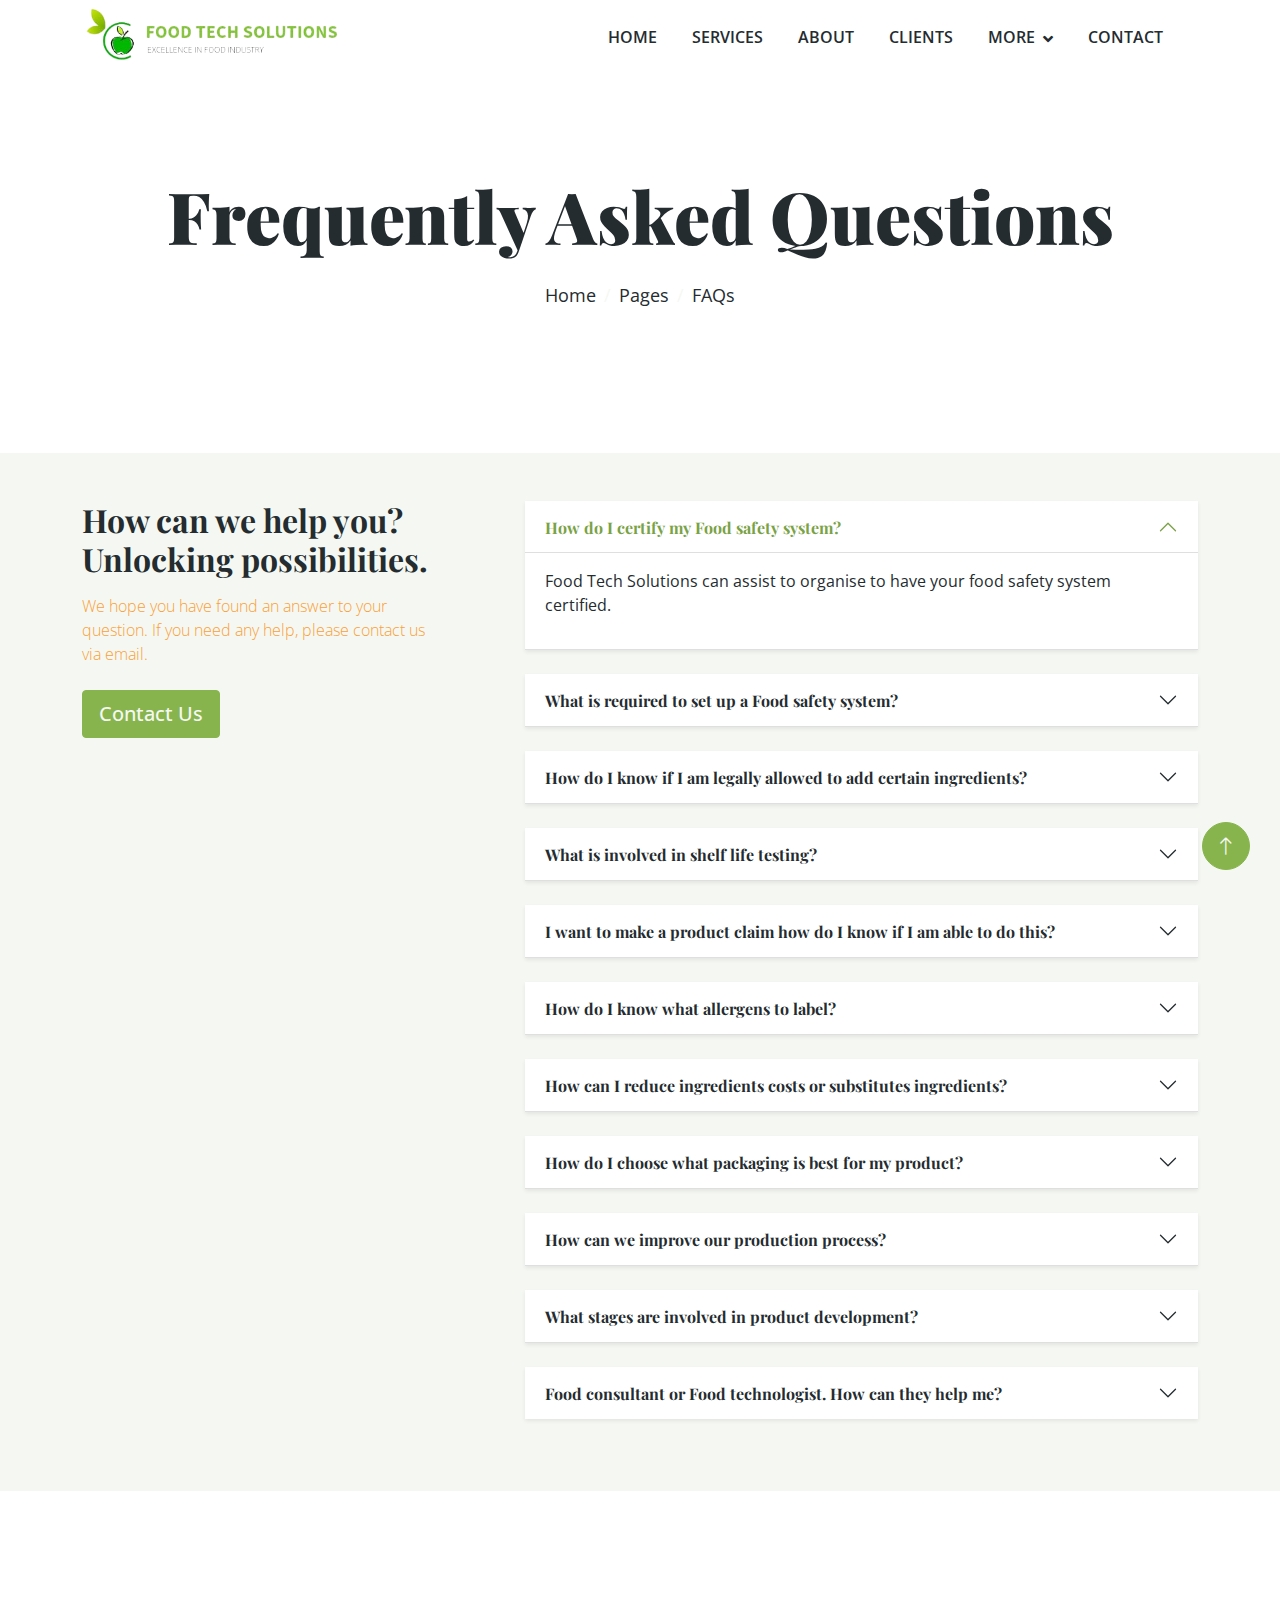
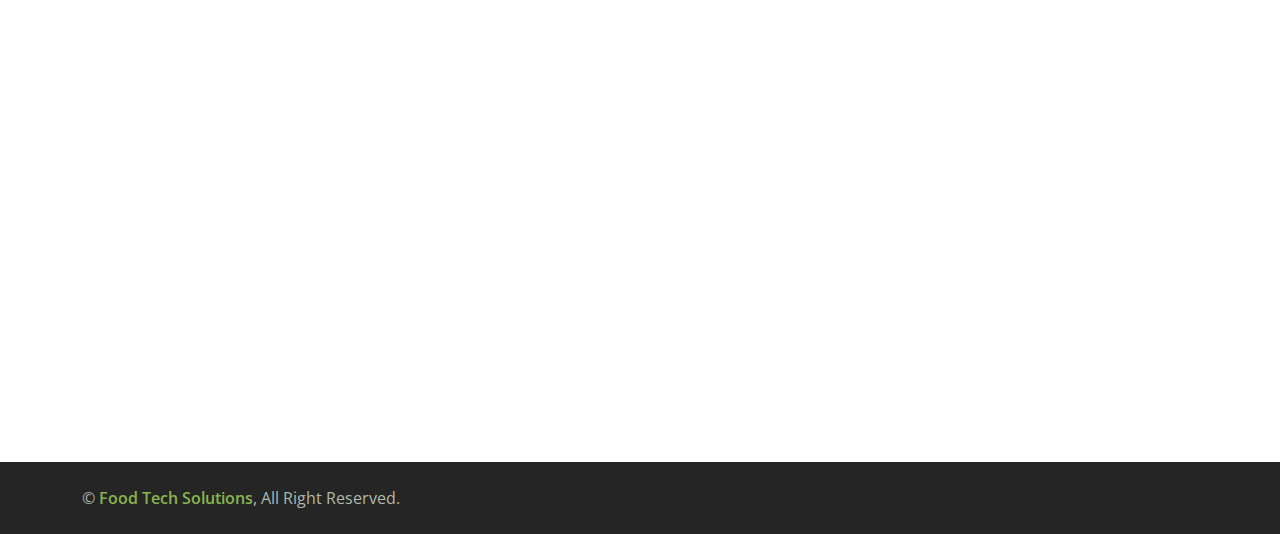
<file: faqs.html>
<!DOCTYPE html>
<html lang="en">

<head>
    <meta charset="utf-8">
    <title>FAQs - Food Tech Solutions</title>
    <meta content="width=device-width, initial-scale=1.0" name="viewport">
    <meta content="" name="keywords">
    <meta content="" name="description">

    <!-- Favicon -->
    <link href="img/favicon.png" rel="icon">

    <!-- Google Web Fonts -->
    <link rel="preconnect" href="https://fonts.googleapis.com">
    <link rel="preconnect" href="https://fonts.gstatic.com" crossorigin>
    <link href="https://fonts.googleapis.com/css2?family=Open+Sans:wght@400;600&family=Playfair+Display:wght@700;900&display=swap" rel="stylesheet">

    <!-- Icon Font Stylesheet -->
    <link href="https://cdnjs.cloudflare.com/ajax/libs/font-awesome/5.10.0/css/all.min.css" rel="stylesheet">
    <link href="https://cdn.jsdelivr.net/npm/bootstrap-icons@1.4.1/font/bootstrap-icons.css" rel="stylesheet">

    <!-- Libraries Stylesheet -->
    <link href="lib/animate/animate.min.css" rel="stylesheet">
    <link href="lib/owlcarousel/assets/owl.carousel.min.css" rel="stylesheet">

    <!-- Customized Bootstrap Stylesheet -->
    <link href="css/bootstrap.min.css" rel="stylesheet">

    <!-- Template Stylesheet -->
    <link href="css/style.css" rel="stylesheet">
</head>

<body>
    <!-- Spinner Start -->
    <div id="spinner" class="show bg-white position-fixed translate-middle w-100 vh-100 top-50 start-50 d-flex align-items-center justify-content-center">
        <div class="spinner-border text-primary" role="status" style="width: 3rem; height: 3rem;"></div>
    </div>
    <!-- Spinner End -->

    
    <!-- Navbar Start -->
    <div class="container-fluid bg-white sticky-top">
        <div class="container">
            <nav class="navbar navbar-expand-lg bg-white navbar-light py-2 py-lg-0">
                <a href="index.html" class="navbar-brand">
                    <img class="" src="img/logo.png" alt="Logo">
                </a>
                <button type="button" class="navbar-toggler ms-auto me-0" data-bs-toggle="collapse" data-bs-target="#navbarCollapse">
                    <span class="navbar-toggler-icon"></span>
                </button>
                <div class="collapse navbar-collapse" id="navbarCollapse">
                    <div class="navbar-nav ms-auto">
                        <a href="./index.html" class="nav-item nav-link">Home</a>
                        <a href="./index.html#services" class="nav-item nav-link">Services</a>
                        <a href="./index.html#about" class="nav-item nav-link">About</a>
                        <a href="./index.html#testimonials" class="nav-item nav-link">Clients</a>
                        <div class="nav-item dropdown">
                            <a href="#" class="nav-link dropdown-toggle" data-bs-toggle="dropdown">More</a>
                            <div class="dropdown-menu bg-light rounded-0 m-0">
                                <a href="blog.html" class="dropdown-item">Blog Article</a>
                                <a href="faqs.html" class="dropdown-item active">FAQs</a>
                                <!-- <a href="404.html" class="dropdown-item">404 Page</a> -->
                            </div>
                        </div>
                        <a href="#footer" class="nav-item nav-link">Contact</a>
                    </div>
                    <!-- <div class="border-start ps-4 d-none d-lg-block">
                        <button type="button" class="btn btn-sm p-0"><i class="fa fa-search"></i></button>
                    </div> -->
                </div>
            </nav>
        </div>
    </div>
    <!-- Navbar End -->


    <!-- Page Header Start -->
    <div class="container-fluid page-header py-5 mb-5 wow fadeIn" data-wow-delay="0.1s">
        <div class="container text-center py-5">
            <h1 class="display-2 text-dark mb-4 animated slideInDown">Frequently Asked Questions</h1>
            <nav aria-label="breadcrumb animated slideInDown">
                <ol class="breadcrumb justify-content-center mb-0">
                    <li class="breadcrumb-item"><a href="./index.html" class="text-dark">Home</a></li>
                    <li class="breadcrumb-item"><a href="" class="text-dark">Pages</a></li>
                    <li class="breadcrumb-item text-dark" aria-current="page">FAQs</li>
                </ol>
            </nav>
        </div>
    </div>
    <!-- Page Header End -->


    <!-- FAQs Start -->

    <section class="bsb-faq-2 bg-light py-3 py-md-5 py-xl-8">
        <div class="container">
        <div class="row gy-5 gy-lg-0">
            <div class="col-12 col-lg-4">
            <h2 class="h2 mb-3">How can we help you? Unlocking possibilities. </h2>
            <p class="lead fs-6 text-secondary mb-4">We hope you have found an answer to your question. If you need any help, please contact us via email.</p>
            <a href="#footer" class="btn btn-lg bsb-btn-2xl btn-primary">Contact Us</a>
            </div>
            <div class="col-12 col-lg-8">
            <div class="row justify-content-xl-end">
                <div class="col-12 col-xl-11">
                <div class="accordion accordion-flush" id="accordionExample">
                    <div class="accordion-item mb-4 shadow-sm">
                    <h2 class="accordion-header" id="headingOne">
                        <button class="accordion-button bg-transparent fw-bold" type="button" data-bs-toggle="collapse" data-bs-target="#collapseOne" aria-expanded="true" aria-controls="collapseOne">
                            How do I certify my Food safety system?                                                          
                        </button>
                    </h2>
                    <div id="collapseOne" class="accordion-collapse collapse show" aria-labelledby="headingOne" data-bs-parent="#accordionExample">
                        <div class="accordion-body">
                            <p>Food Tech Solutions can assist to organise to have your food safety system certified.
                            </p>
                        </div>
                    </div>
                    </div>
                    <div class="accordion-item mb-4 shadow-sm">
                    <h2 class="accordion-header" id="headingTwo">
                        <button class="accordion-button collapsed bg-transparent fw-bold" type="button" data-bs-toggle="collapse" data-bs-target="#collapseTwo" aria-expanded="false" aria-controls="collapseTwo">
                            What is required to set up a Food safety system?
                        </button>
                    </h2>
                    <div id="collapseTwo" class="accordion-collapse collapse" aria-labelledby="headingTwo">
                        <div class="accordion-body">
                            There are a number of different food safety systems.  Food Tech Solutions can assist to document a food safety system and assist to mentor staff on how to develop a food safety culture.
                        </div>
                    </div>
                    </div>
                    <div class="accordion-item mb-4 shadow-sm">
                    <h2 class="accordion-header" id="headingThree">
                        <button class="accordion-button collapsed bg-transparent fw-bold" type="button" data-bs-toggle="collapse" data-bs-target="#collapseThree" aria-expanded="false" aria-controls="collapseThree">
                            How do I know if I am legally allowed to add certain ingredients? 
                        </button>
                    </h2>
                    <div id="collapseThree" class="accordion-collapse collapse" aria-labelledby="headingThree">
                        <div class="accordion-body">
                            The Food Standards Code provides an overview of the legal requirements regarding food.  Food Tech Solutions can assist with determining if certain ingredients can be added to food and how to document this on a food label.
                        </div>
                    </div>
                    </div>
                    <div class="accordion-item mb-4 shadow-sm">
                    <h2 class="accordion-header" id="headingFour">
                        <button class="accordion-button collapsed bg-transparent fw-bold" type="button" data-bs-toggle="collapse" data-bs-target="#collapseFour" aria-expanded="false" aria-controls="collapseFour">
                            What is involved in shelf life testing? 
                        </button>
                    </h2>
                    <div id="collapseFour" class="accordion-collapse collapse" aria-labelledby="headingFour">
                        <div class="accordion-body">
                            Shelf life testing involves assessing final product samples to determine the length of time a product can be stored before it is unacceptable for consumption.  This can then be used to assist with determining the best before code or use by code. 
                        </div>
                    </div>
                    </div>
                    <div class="accordion-item mb-4 shadow-sm">
                        <h2 class="accordion-header" id="headingFive">
                            <button class="accordion-button collapsed bg-transparent fw-bold" type="button" data-bs-toggle="collapse" data-bs-target="#collapseFive" aria-expanded="false" aria-controls="collapseFive">
                                I want to make a product claim how do I know if I am able to do this? 
                            </button>
                        </h2>
                        <div id="collapseFive" class="accordion-collapse collapse" aria-labelledby="headingFive">
                            <div class="accordion-body">
                                <p>Making a nutrient claim requires the product to meet certain nutritional boundaries.  This review will include an assessment of all key attributes that contribute to these compliance issues.  Food Tech Solutions can assist with your food labelling requirements. 
                                </p>
                            </div>
                        </div>
                    </div>
                    <div class="accordion-item shadow-sm mb-4">
                        <h2 class="accordion-header" id="headingSix">
                            <button class="accordion-button collapsed bg-transparent fw-bold" type="button" data-bs-toggle="collapse" data-bs-target="#collapseSix" aria-expanded="false" aria-controls="collapseSix">
                                How do I know what allergens to label? 
                            </button>
                        </h2>
                        <div id="collapseSix" class="accordion-collapse collapse" aria-labelledby="headingSix">
                            <div class="accordion-body">
                                <p>There are a number of different allergens with different applicable levels for a ‘contains’ statement or a ‘may contains’ statement.  This review will include a review of all possible sources of allergens and what this means in terms of product label.
                                </p>
                            </div>
                        </div>
                    </div>
                    <div class="accordion-item shadow-sm mb-4">
                        <h2 class="accordion-header" id="headingSeven">
                            <button class="accordion-button collapsed bg-transparent fw-bold" type="button" data-bs-toggle="collapse" data-bs-target="#collapseSeven" aria-expanded="false" aria-controls="collapseSeven">
                                How can I reduce ingredients costs or substitutes ingredients?  
                            </button>
                        </h2>
                        <div id="collapseSeven" class="accordion-collapse collapse" aria-labelledby="headingSeven">
                            <div class="accordion-body">
                                <p>Ingredient costs are always changing and therefore the mix of different ingredients within a formulation may need to be adjusted in order to reduce formulation costs or to highlight a different ingredient attribute.  Food Tech Solutions can assist with this process.  
                                </p>
                            </div>
                        </div>
                    </div>
                    <div class="accordion-item shadow-sm mb-4">
                        <h2 class="accordion-header" id="headingEight">
                            <button class="accordion-button collapsed bg-transparent fw-bold" type="button" data-bs-toggle="collapse" data-bs-target="#collapseEight" aria-expanded="false" aria-controls="collapseEight">
                                How do I choose what packaging is best for my product? 
                            </button>
                        </h2>
                        <div id="collapseEight" class="accordion-collapse collapse" aria-labelledby="headingEight">
                            <div class="accordion-body">
                                <p>To achieve a certain shelf life packaging can be a critical element for some products.  As part of the development process consideration will be provided to how a product will deteriorate and therefore what packaging suits this type of product. 
                                </p>
                            </div>
                        </div>
                    </div>
                    <div class="accordion-item shadow-sm mb-4">
                        <h2 class="accordion-header" id="headingNine">
                            <button class="accordion-button collapsed bg-transparent fw-bold" type="button" data-bs-toggle="collapse" data-bs-target="#collapseNine" aria-expanded="false" aria-controls="collapseNine">
                                How can we improve our production process? 
                            </button>
                        </h2>
                        <div id="collapseNine" class="accordion-collapse collapse" aria-labelledby="headingNine">
                            <div class="accordion-body">
                                <p>Food Tech Solutions can conduct an audit of your production process including ingredient inputs, equipment types and outputs.  The review will consider target variables for improvements such as costs, yields, quality or product consistency.  
                                </p>
                            </div>
                        </div>
                    </div>
                    <div class="accordion-item shadow-sm mb-4">
                        <h2 class="accordion-header" id="headingTen">
                            <button class="accordion-button collapsed bg-transparent fw-bold" type="button" data-bs-toggle="collapse" data-bs-target="#collapseTen" aria-expanded="false" aria-controls="collapseTen">
                                What stages are involved in product development? 
                            </button>
                        </h2>
                        <div id="collapseTen" class="accordion-collapse collapse" aria-labelledby="headingTen">
                            <div class="accordion-body">
                                <p>MFood Tech Solutions can assist to provide support in all stages or specific stages of the product development process from product ideation or conception to the final product launch. 
                                </p>
                            </div>
                        </div>
                    </div>
                    <div class="accordion-item shadow-sm mb-4">
                        <h2 class="accordion-header" id="headingEleven">
                            <button class="accordion-button collapsed bg-transparent fw-bold" type="button" data-bs-toggle="collapse" data-bs-target="#collapseEleven" aria-expanded="false" aria-controls="collapseEleven">
                                Food consultant or Food technologist. How can they help me? 
                            </button>
                        </h2>
                        <div id="collapseEleven" class="accordion-collapse collapse" aria-labelledby="headingEleven">
                            <div class="accordion-body">
                                <p>Food scientists are oriented toward the food and are concerned with how food affects the person who eats it. Understanding food, its components, quality and consumer appeal are the ingredients of Food Science.  Food Technologists study the science behind the production of food.  
                                </p>
                            </div>
                        </div>
                    </div>
                </div>
                </div>
            </div>
            </div>
        </div>
        </div>
    </section>
    <!-- Article End -->


    <!-- Footer Start -->
    <div class="container-fluid bg-dark footer mt-5 py-5 wow fadeIn" data-wow-delay="0.1s" id="footer">
        <div class="container py-5">
            <div class="row g-5">
                <div class="col-lg-3 col-md-6">
                    <h4 class="text-primary mb-4">Our Office</h4>
                    <p class="mb-2"><i class="fa fa-map-marker-alt text-primary me-3"></i>Tech Zone 4, Greater Noida West, UP 201301</p>
                    <p class="mb-2"><a href="tel:+919451877097"><i class="fa fa-phone-alt text-primary me-3"></i> +91 9451877097</a></p>
                    <p class="mb-2"><a href="tel:+918127762670"><i class="fa fa-phone-alt text-primary me-3"></i> +91 8127762670</a></p>
                    <a href="mailto:mhfoodtechsolution@gmail.com"><p class="mb-2"><i class="fa fa-envelope text-primary me-3"></i>mhfoodtechsolution@gmail.com</p></a>
                    
                    <div class="d-flex pt-3">
                        <a class="btn btn-square btn-primary rounded-circle me-2" href=""><i class="fab fa-twitter"></i></a>
                        <a class="btn btn-square btn-primary rounded-circle me-2" href=""><i class="fab fa-facebook-f"></i></a>
                        <a class="btn btn-square btn-primary rounded-circle me-2" href=""><i class="fab fa-youtube"></i></a>
                        <a class="btn btn-square btn-primary rounded-circle me-2" href=""><i class="fab fa-linkedin-in"></i></a>
                    </div>
                </div>
                <div class="col-lg-3 col-md-6">
                    <h4 class="text-primary mb-4">Quick Links</h4>
                    <a class="btn btn-link" href="">About Us</a>
                    <a class="btn btn-link" href="">Contact Us</a>
                    <a class="btn btn-link" href="">Our Services</a>
                    <a class="btn btn-link" href="">Terms & Condition</a>
                    <a class="btn btn-link" href="">Support</a>
                </div>
                <div class="col-lg-3 col-md-6">
                    <h4 class="text-primary mb-4">Business Hours</h4>
                    <p class="mb-1">Monday - Friday</p>
                    <h6 class="text-light">09:00 am - 07:00 pm</h6>
                    <p class="mb-1">Saturday</p>
                    <h6 class="text-light">09:00 am - 12:00 pm</h6>
                    <p class="mb-1">Sunday</p>
                    <h6 class="text-light">Closed</h6>
                </div>
                <form class="col-lg-3 col-md-6" method="POST" data-netlify="true">
                    <h4 class="text-primary mb-4">Talk to Us</h4>
                    <div class="mb-3">
                        <label for="email" class="form-label">Email address</label>
                        <input type="email" class="form-control" id="email" placeholder="name@example.com" required name="email">
                    </div>
                    <div class="mb-3">
                        <label for="message" class="form-label">Your Message</label>
                        <textarea class="form-control" id="message" rows="3" placeholder="Your message here" name="message" required></textarea>
                    </div>
                    <button class="btn btn-primary py-3 px-4" type="send">Send Message</button>
                </form>
            </div>
        </div>
    </div>
    <!-- Footer End -->


    <!-- Copyright Start -->
    <div class="container-fluid copyright py-4">
        <div class="container">
            <div class="row">
                <div class="col-md-6 text-center text-md-start mb-3 mb-md-0">
                    &copy; <a class="fw-medium" href="#">Food Tech Solutions</a>, All Right Reserved.
                </div>
            </div>
        </div>
    </div>
    <!-- Copyright End -->


    <!-- Back to Top -->
    <a href="#" class="btn btn-lg btn-primary btn-lg-square rounded-circle back-to-top"><i class="bi bi-arrow-up"></i></a>


    <!-- JavaScript Libraries -->
    <script src="https://ajax.googleapis.com/ajax/libs/jquery/3.6.1/jquery.min.js"></script>
    <script src="https://cdn.jsdelivr.net/npm/bootstrap@5.0.0/dist/js/bootstrap.bundle.min.js"></script>
    <script src="lib/wow/wow.min.js"></script>
    <script src="lib/easing/easing.min.js"></script>
    <script src="lib/waypoints/waypoints.min.js"></script>
    <script src="lib/owlcarousel/owl.carousel.min.js"></script>

    <!-- Template Javascript -->
    <script src="js/main.js"></script>
</body>

</html>
</file>
<file: css/style.css>
/********** Template CSS **********/
:root {
    --primary: #88B44E;
    --secondary: #FB9F38;
    --light: #F5F8F2;
    --dark: #252C30;
}

.back-to-top {
    position: fixed;
    display: none;
    right: 30px;
    bottom: 30px;
    z-index: 99;
}

.fw-medium {
    font-weight: 600;
}

.fw-bold {
    font-weight: 700;
}

.fw-black {
    font-weight: 900;
}


/*** Spinner ***/
#spinner {
    opacity: 0;
    visibility: hidden;
    transition: opacity .5s ease-out, visibility 0s linear .5s;
    z-index: 99999;
}

#spinner.show {
    transition: opacity .5s ease-out, visibility 0s linear 0s;
    visibility: visible;
    opacity: 1;
}


/*** Button ***/
.btn {
    transition: .5s;
    font-weight: 500;
}

.btn-primary,
.btn-outline-primary:hover {
    color: var(--light);
}

.btn-secondary,
.btn-outline-secondary:hover {
    color: var(--dark);
}

.btn-square {
    width: 38px;
    height: 38px;
}

.btn-sm-square {
    width: 32px;
    height: 32px;
}

.btn-lg-square {
    width: 48px;
    height: 48px;
}

.btn-square,
.btn-sm-square,
.btn-lg-square {
    padding: 0;
    display: flex;
    align-items: center;
    justify-content: center;
    font-weight: normal;
}


/*** Navbar ***/
.sticky-top {
    top: -150px;
    transition: .5s;
}

.navbar .navbar-brand {
    position: absolute;
    padding: 0;
    top: 0;
    left: 0;
    height: 100%;
}

.navbar-brand img{
    height: 100% !important; 
}

.navbar .navbar-nav .nav-link {
    margin-right: 35px;
    padding: 25px 0;
    color: var(--dark);
    font-weight: 600;
    text-transform: uppercase;
    outline: none;
}

.navbar .navbar-nav .nav-link:hover,
.navbar .navbar-nav .nav-link.active {
    color: var(--primary);
}

.navbar .dropdown-toggle::after {
    border: none;
    content: "\f107";
    font-family: "Font Awesome 5 Free";
    font-weight: 900;
    vertical-align: middle;
    margin-left: 8px;
}

@media (max-width: 991.98px) {

    .navbar .navbar-nav .nav-link  {
        margin-right: 0;
        padding: 10px 0;
    }

    .navbar .navbar-nav {
        margin-top: 35px;
        padding-left: 15px;
        border-top: 1px solid #EEEEEE;
    }

    .navbar .navbar-brand {
        width: 126px;
        height: 60px;
    }
    
    .navbar-brand img{
        /* width: 100%; */
    }
}

@media (min-width: 992px) {
    .navbar .nav-item .dropdown-menu {
        display: block;
        border: none;
        margin-top: 0;
        top: 150%;
        opacity: 0;
        visibility: hidden;
        transition: .5s;
    }

    .navbar .nav-item:hover .dropdown-menu {
        top: 100%;
        visibility: visible;
        transition: .5s;
        opacity: 1;
    }
}


/*** Header ***/


.carousel-caption {
    top: 0;
    left: 0;
    right: 0;
    bottom: 0;
    display: flex;
    align-items: center;
    background: rgba(29, 29, 29, 0.5);
    z-index: 1;
}

.carousel-caption h1{
    color: var(--light) !important;
}

.carousel-control-prev,
.carousel-control-next {
    width: 15%;
}

.carousel-control-prev-icon,
.carousel-control-next-icon {
    width: 3.5rem;
    height: 3.5rem;
    border-radius: 3.5rem;
    background-color: var(--dark);
    border: 15px solid var(--dark);
}

@media (max-width: 768px) {
    #header-carousel .carousel-item {
        position: relative;
        min-height: 450px;
    }
    
    #header-carousel .carousel-item img {
        position: absolute;
        width: 100%;
        height: 100%;
        object-fit: cover;
    }
}

.page-header {
    /* background: linear-gradient(rgba(136, 180, 78, .7), rgba(136, 180, 78, .7)), url(../img/carousel-1.jpg) center center no-repeat; */
    background-size: cover;
}

.page-header .breadcrumb-item+.breadcrumb-item::before {
    color: var(--light);
}

.page-header .breadcrumb-item,
.page-header .breadcrumb-item a {
    font-size: 18px;
    color: var(--light);
}


/*** Section Title ***/
.section-title {
    position: relative;
    margin-bottom: 3rem;
    padding-bottom: 2rem;
}

.section-title::before {
    position: absolute;
    content: "";
    width: 50%;
    height: 2px;
    bottom: 0;
    left: 0;
    background: var(--primary);
}

.section-title::after {
    position: absolute;
    content: "";
    width: 28px;
    height: 28px;
    bottom: -13px;
    left: calc(25% - 13px);
    background: var(--dark);
    border: 10px solid #FFFFFF;
    border-radius: 28px;
}

.section-title.text-center::before {
    left: 25%;
}

.section-title.text-center::after {
    left: calc(50% - 13px);
}


/*** Products ***/
.product {
    background: linear-gradient(rgba(136, 180, 78, .1), rgba(136, 180, 78, .1)), url(../img/product-bg.png) left bottom no-repeat;
    background-size: auto;
}

.product-carousel .owl-nav {
    display: flex;
    justify-content: center;
    margin-top: 30px;
}

.product-carousel .owl-nav .owl-prev,
.product-carousel .owl-nav .owl-next {
    margin: 0 10px;
    width: 55px;
    height: 55px;
    display: flex;
    align-items: center;
    justify-content: center;
    color: #FFFFFF;
    background: var(--primary);
    border-radius: 55px;
    box-shadow: 0 0 45px rgba(0, 0, 0, .15);
    font-size: 25px;
    transition: .5s;
}

.product-carousel .owl-nav .owl-prev:hover,
.product-carousel .owl-nav .owl-next:hover {
    background: #FFFFFF;
    color: var(--primary);
}


/*** About ***/
.video {
    background: linear-gradient(rgba(136, 180, 78, .85), rgba(136, 180, 78, .85)), url(../img/fsc.jpg) center center no-repeat;
    background: rgba(0, 0, 0, .15), url(../img/fsc.jpg) center center no-repeat;
    background-size: cover;
}

.btn-play {
    position: relative;
    display: block;
    box-sizing: content-box;
    width: 65px;
    height: 75px;
    border-radius: 100%;
    border: none;
    outline: none !important;
    padding: 28px 30px 30px 38px;
    background: #FFFFFF;
}

.btn-play:before {
    content: "";
    position: absolute;
    z-index: 0;
    left: 50%;
    top: 50%;
    transform: translateX(-50%) translateY(-50%);
    display: block;
    width: 120px;
    height: 120px;
    background: #FFFFFF;
    border-radius: 100%;
    animation: pulse-border 1500ms ease-out infinite;
}

.btn-play:after {
    content: "";
    position: absolute;
    z-index: 1;
    left: 50%;
    top: 50%;
    transform: translateX(-50%) translateY(-50%);
    display: block;
    width: 120px;
    height: 120px;
    background: #FFFFFF;
    border-radius: 100%;
    transition: all 200ms;
}

.btn-play span {
    display: block;
    position: relative;
    z-index: 3;
    width: 0;
    height: 0;
    left: 13px;
    border-left: 40px solid var(--primary);
    border-top: 28px solid transparent;
    border-bottom: 28px solid transparent;
}

@keyframes pulse-border {
    0% {
        transform: translateX(-50%) translateY(-50%) translateZ(0) scale(1);
        opacity: 1;
    }

    100% {
        transform: translateX(-50%) translateY(-50%) translateZ(0) scale(2);
        opacity: 0;
    }
}

.modal-video .modal-dialog {
    position: relative;
    max-width: 800px;
    margin: 60px auto 0 auto;
}

.modal-video .modal-body {
    position: relative;
    padding: 0px;
}

.modal-video .close {
    position: absolute;
    width: 30px;
    height: 30px;
    right: 0px;
    top: -30px;
    z-index: 999;
    font-size: 30px;
    font-weight: normal;
    color: #FFFFFF;
    background: #000000;
    opacity: 1;
}


/*** Store ***/
.store-item .store-overlay {
    position: absolute;
    top: 0;
    left: 0;
    width: 100%;
    height: 100%;
    display: flex;
    flex-direction: column;
    align-items: center;
    justify-content: center;
    background: rgba(138, 180, 78, .3);
    opacity: 0;
    transition: .5s;
}

.store-item:hover .store-overlay {
    opacity: 1;
}


/*** Contact ***/
.contact .btn-square {
    width: 100px;
    height: 100px;
    border: 20px solid var(--light);
    background: var(--primary);
    border-radius: 50px;
}


/*** Testimonial ***/
.testimonial {
    background: linear-gradient(rgba(136, 180, 78, .85), rgba(136, 180, 78, .85)), url(../img/testimonial-bg.jpg) center center no-repeat;
    background: linear-gradient(rgba(136, 180, 78, .85), rgba(136, 180, 78, .85)), url(../img/content9353.jpg) center center no-repeat;
    background-size: cover;
}

.testimonial-item {
    margin: 0 auto;
    max-width: 600px;
    text-align: center;
    background: #FFFFFF;
    border: 30px solid var(--primary);
}

.testimonial-item img {
    width: 60px !important;
    height: 60px !important;
    border-radius: 60px;
}

.testimonial-carousel .owl-dots {
    margin-top: 35px;
    display: flex;
    align-items: flex-end;
    justify-content: center;
}

.testimonial-carousel .owl-dot {
    position: relative;
    display: inline-block;
    margin: 0 5px;
    width: 15px;
    height: 15px;
    background: var(--primary);
    border-radius: 15px;
    transition: .5s;
}

.testimonial-carousel .owl-dot.active {
    width: 30px;
    background: var(--dark);
}


/*** Footer ***/
.footer {
    color: #B0B9AE;
}

.footer .btn.btn-link {
    display: block;
    margin-bottom: 5px;
    padding: 0;
    text-align: left;
    color: #B0B9AE;
    font-weight: normal;
    text-transform: capitalize;
    transition: .3s;
}

.footer .btn.btn-link::before {
    position: relative;
    content: "\f105";
    font-family: "Font Awesome 5 Free";
    font-weight: 900;
    color: var(--primary);
    margin-right: 10px;
}

.footer .btn.btn-link:hover {
    color: var(--light);
    letter-spacing: 1px;
    box-shadow: none;
}

.copyright {
    color: #B0B9AE;
}

.copyright {
    background: #252525;
}

.copyright a:hover {
    color: #FFFFFF !important;
}
</file>
